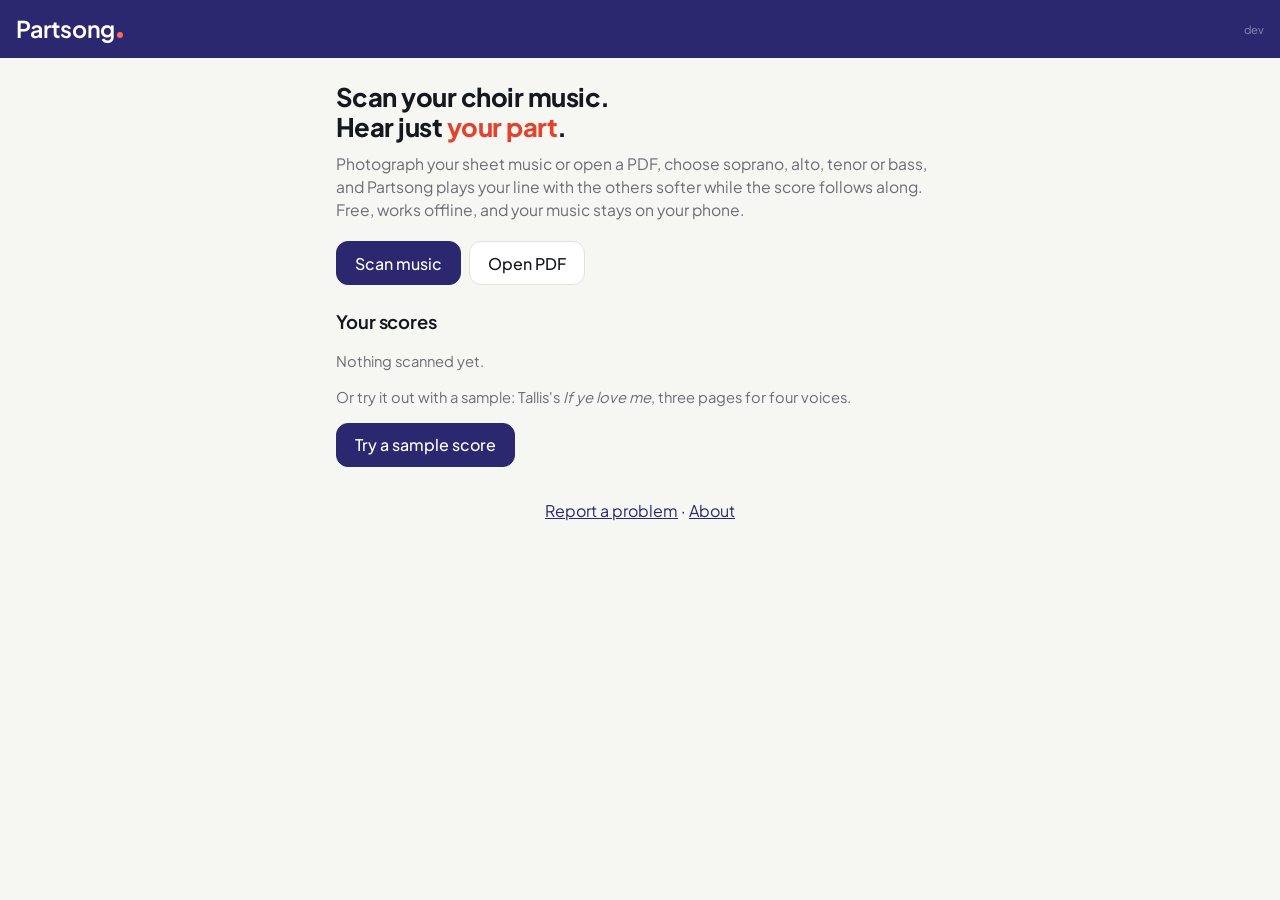
<file: index.html>
<!doctype html>
<html lang="en">
<head>
  <meta charset="utf-8">
  <meta name="viewport" content="width=device-width, initial-scale=1, viewport-fit=cover">
  <title>Partsong – learn your choir part from sheet music</title>
  <meta name="description" content="Photograph or import choral sheet music and hear just your part – soprano, alto, tenor or bass – with the score following along. Free, runs on your phone, works offline.">
  <link rel="canonical" href="https://partsong.app/">
  <meta property="og:type" content="website">
  <meta property="og:url" content="https://partsong.app/">
  <meta property="og:site_name" content="Partsong">
  <meta property="og:title" content="Partsong – learn your choir part from sheet music">
  <meta property="og:description" content="Scan your choir music. Hear just your part. Free, on your phone, works offline.">
  <meta property="og:image" content="https://partsong.app/og-image.png">
  <meta property="og:image:width" content="1200">
  <meta property="og:image:height" content="630">
  <meta property="og:image:alt" content="Partsong: scan your choir music, hear just your part">
  <meta name="twitter:card" content="summary_large_image">
  <script type="application/ld+json">
  {
    "@context": "https://schema.org",
    "@type": "WebApplication",
    "name": "Partsong",
    "url": "https://partsong.app/",
    "description": "Photograph or import choral sheet music and hear just your part, with the score following along. Runs on your phone and works offline.",
    "applicationCategory": "MusicApplication",
    "operatingSystem": "Android, iOS, Windows, macOS, Linux (web browser)",
    "browserRequirements": "Requires a recent Chrome, Edge or Safari",
    "offers": { "@type": "Offer", "price": "0", "priceCurrency": "GBP" },
    "license": "https://www.gnu.org/licenses/agpl-3.0.html",
    "image": "https://partsong.app/og-image.png"
  }
  </script>
  <meta name="theme-color" content="#2b2870">
  <link rel="manifest" href="manifest.webmanifest">
  <link rel="icon" href="favicon.ico" sizes="48x48">
  <link rel="icon" href="icon.svg" type="image/svg+xml">
  <link rel="apple-touch-icon" href="icon-192.png">
  <link rel="stylesheet" href="styles.css">
  <!-- Anonymous, cookie-free usage counts (https://www.goatcounter.com); skips localhost. -->
  <script data-goatcounter="https://partsong.goatcounter.com/count" async src="https://gc.zgo.at/count.js"></script>
</head>
<body>
  <header>
    <button id="back" class="icon-btn" hidden aria-label="Back">&larr;</button>
    <h1>Partsong</h1>
    <span id="header-version" class="header-version"></span>
  </header>

  <div id="error-toast" class="error-toast" role="alert" hidden></div>
  <div id="update-banner" class="update-banner" role="status" hidden>
    <span>A new version of Partsong is available.</span>
    <button id="update-now" class="primary">Update</button>
    <button id="update-later" class="card-close" aria-label="Later">&times;</button>
  </div>
  <div id="page-zoom" class="page-zoom" role="dialog" aria-label="Page" hidden>
    <img id="page-zoom-img" alt="">
    <div class="page-zoom-bar">
      <span id="page-zoom-num"></span>
      <button id="page-zoom-rotate">&#8635; Rotate</button>
      <button id="page-zoom-close" class="primary">Done</button>
    </div>
  </div>

  <div id="about" class="report-overlay" role="dialog" aria-labelledby="about-heading" hidden>
    <div class="report-card about-card">
      <h2 id="about-heading">Partsong <small id="about-version"></small></h2>
      <p>Scan choral sheet music on your phone and practise your own part, with the other parts quieter.</p>
      <p>Everything runs on your device: the music is read on the phone, and your scores stay on it unless you share them. No account needed.</p>
      <p>When you share a score, an encrypted copy is uploaded so the link can bring it to the people you send it to. The key is only in the link, so nobody else, Partsong included, can open it. Copies are deleted after a year; for a copy that doesn't expire, use Export PDF in a score's settings.</p>
      <p>To see which features get used, Partsong counts visits and actions (such as reading a score or pressing play) anonymously with <a href="https://www.goatcounter.com" target="_blank" rel="noopener">GoatCounter</a>: no cookies, nothing that identifies you, and never your scores or their names.</p>
      <h3>Licence</h3>
      <p>© 2026 Paul Fremantle. Partsong is free software: you can use, study, share and change it under the terms of the
        <a href="https://www.gnu.org/licenses/agpl-3.0.html" target="_blank" rel="noopener">GNU Affero General Public License v3.0</a>.
        It comes with no warranty.</p>
      <p>Source code: <a href="https://github.com/pzfreo/partsong" target="_blank" rel="noopener">github.com/pzfreo/partsong</a></p>
      <h3>Built with</h3>
      <ul class="credits">
        <li><a href="https://github.com/liebharc/homr" target="_blank" rel="noopener">homr</a> by Christian Liebhardt: reads the music (AGPL-3.0). Its models build on
          <a href="https://github.com/BreezeWhite/oemer" target="_blank" rel="noopener">oemer</a> (MIT) and
          <a href="https://github.com/NetEase/Polyphonic-TrOMR" target="_blank" rel="noopener">Polyphonic-TrOMR</a> (Apache-2.0).</li>
        <li><a href="https://pyodide.org" target="_blank" rel="noopener">Pyodide</a> (MPL-2.0), with
          <a href="https://numpy.org" target="_blank" rel="noopener">NumPy</a> (BSD-3-Clause),
          <a href="https://opencv.org" target="_blank" rel="noopener">OpenCV</a> (Apache-2.0) and
          <a href="https://python-pillow.org" target="_blank" rel="noopener">Pillow</a> (MIT-CMU).</li>
        <li><a href="https://onnxruntime.ai" target="_blank" rel="noopener">ONNX Runtime Web</a> (MIT)</li>
        <li><a href="https://mozilla.github.io/pdf.js/" target="_blank" rel="noopener">pdf.js</a> (Apache-2.0)</li>
        <li><a href="https://opensheetmusicdisplay.org" target="_blank" rel="noopener">OpenSheetMusicDisplay</a> (BSD-3-Clause)</li>
        <li><a href="https://github.com/tokotype/PlusJakartaSans" target="_blank" rel="noopener">Plus Jakarta Sans</a> by Tokotype (SIL Open Font Licence)</li>
      </ul>
      <p>The sample score, Thomas Tallis's <em>If ye love me</em>, edited by K. Jaworski, is from the <a href="https://www.cpdl.org" target="_blank" rel="noopener">Choral Public Domain Library</a> and shared under the <a href="https://www.cpdl.org/wiki/index.php/ChoralWiki:CPDL" target="_blank" rel="noopener">CPDL licence</a>.</p>
      <p>Problems or ideas: <a href="mailto:bugs@partsong.app">bugs@partsong.app</a></p>
      <div class="actions"><button id="about-close" class="primary">Close</button></div>
    </div>
  </div>
  <div id="report" class="report-overlay" role="dialog" aria-labelledby="report-heading" hidden>
    <div class="report-card">
      <div class="card-head">
        <h2 id="report-heading">Report a problem</h2>
        <button id="report-close" class="card-close" aria-label="Close">&times;</button>
      </div>
      <label for="report-text">What happened? What did you expect?</label>
      <textarea id="report-text" rows="4" placeholder="e.g. On page 2 the altos play the sopranos' notes in bar 20"></textarea>
      <ol id="report-steps" class="steps"></ol>
      <button id="report-share" class="primary wide">Share report with score</button>
      <p id="report-status" class="report-status" aria-live="polite"></p>
      <details>
        <summary>Technical details included</summary>
        <pre id="report-diag"></pre>
      </details>
    </div>
  </div>
  <main>
    <section id="home">
      <div class="intro">
        <p class="tagline">Scan your choir music.<br>Hear just <span>your part</span>.</p>
        <p id="intro-more" class="muted">Photograph your sheet music or open a PDF, choose soprano, alto, tenor or bass, and Partsong plays your line with the others softer while the score follows along. Free, works offline, and your music stays on your phone.</p>
      </div>
      <div class="actions">
        <button id="new-scan" class="primary">Scan music</button>
        <label class="button">Open PDF<input id="open-xml" type="file" accept=".pdf,application/pdf,.html,text/html,.musicxml,.xml,application/vnd.recordare.musicxml+xml" multiple hidden></label>
      </div>
      <h2>Your scores</h2>
      <div id="install-card" class="install-card" hidden>
        <p><strong>Install Partsong</strong>: it opens like an app, straight from your home screen, and works offline.</p>
        <div class="actions">
          <button id="install-now" class="primary">Install</button>
          <button id="install-later">Not now</button>
        </div>
      </div>
      <div id="import-offer" class="import-offer" role="alertdialog" aria-labelledby="import-question" hidden>
        <p id="import-question"></p>
        <div class="actions">
          <button id="import-yes" class="primary">Add</button>
          <button id="import-no">Cancel</button>
        </div>
      </div>
      <p id="library-status" class="muted share-status" aria-live="polite"></p>
      <input id="library-search" class="library-search" type="search" placeholder="Search your scores" aria-label="Search your scores" autocomplete="off" hidden>
      <ul id="library" class="library"></ul>
      <p id="library-none" class="muted" hidden>No scores match.</p>
      <div id="library-empty">
        <p class="muted">Nothing scanned yet.</p>
        <p class="muted">Or try it out with a sample: Tallis's <em>If ye love me</em>, three pages for four voices.</p>
        <button class="primary try-sample">Try a sample score</button>
      </div>
      <p class="report-link"><span class="footer-sample"><button class="link try-sample">Try a sample score</button> · </span><button class="link report-open">Report a problem</button> · <button class="link about-open">About</button></p>
    </section>

    <section id="scan" hidden>
      <p class="muted">Add one photo per page, in order, or a PDF. Hold the phone square to the page in good light.</p>
      <div class="actions">
        <label class="button primary">Take photo<input id="camera" type="file" accept="image/*" capture="environment" hidden></label>
        <label class="button">Add images or PDF<input id="gallery" type="file" accept="image/*,application/pdf,.pdf" multiple hidden></label>
      </div>
      <ol id="pages" class="pages"></ol>
      <label class="name-field">Name <input id="scan-name" placeholder="e.g. Messiah: Hallelujah chorus" autocomplete="off"></label>
      <button id="recognise" class="primary wide" disabled>Read music</button>
      <div id="status" class="status" aria-live="polite"></div>
      <button id="discard-scan" class="link discard">Discard this scan</button>
    </section>

    <section id="practice" hidden>
      <div class="title-row">
        <label class="title-wrap"><input id="title" class="title-input" aria-label="Score title (tap to rename)"><span id="title-icon" aria-hidden="true">&#9998;</span></label>
        <button id="share" class="share-btn" aria-label="Share this score" title="Share this score">
          <svg viewBox="0 0 24 24" aria-hidden="true"><path d="M18 16.1c-.8 0-1.4.3-2 .8l-7.1-4.2c.1-.2.1-.5.1-.7s0-.5-.1-.7L16 7.2c.5.5 1.2.8 2 .8 1.7 0 3-1.3 3-3s-1.3-3-3-3-3 1.3-3 3c0 .2 0 .5.1.7L8 8.8C7.5 8.3 6.8 8 6 8c-1.7 0-3 1.3-3 3s1.3 3 3 3c.8 0 1.5-.3 2-.8l7.1 4.2c-.1.2-.1.4-.1.6 0 1.6 1.3 2.9 2.9 2.9s2.9-1.3 2.9-2.9-1.3-2.9-2.9-2.9z"/></svg>
        </button>
      </div>
      <p id="share-status" class="muted share-status" aria-live="polite"></p>

      <div id="follow" class="follow" hidden>
        <p id="tap-hint" class="muted">Tap a bar to start from there.</p>
        <div id="photo-list" class="photo-list"></div>
      </div>

      <div id="read-view" class="read-view" hidden>
        <p class="muted">The music as the app read it. Wrong notes here are recognition errors.</p>
        <div id="osmd"></div>
      </div>

      <div id="panel-backdrop" class="panel-backdrop" hidden></div>
      <div id="panel" class="panel" hidden>
        <div id="panel-head" class="panel-head">
          <span class="grab" aria-hidden="true"></span>
          <button id="panel-close" class="panel-close">Done</button>
        </div>
        <h2>Share <button class="q" aria-controls="share-help" aria-expanded="false" aria-label="About sharing">?</button></h2>
        <p id="share-help" class="hint" hidden>Audio: what Play plays, as set below (turn Other parts to 0 for your part alone). Part with score: a link that brings the score, with your part and settings, into Partsong. Links last a year. Export PDF: the pages as a PDF with the score inside, to keep, print or send; it doesn't expire, and Open PDF brings it back into Partsong.</p>
        <div class="row2" aria-live="polite">
          <button id="share-audio">Share audio</button>
          <button id="share-score">Share part with score</button>
        </div>
        <div class="row2">
          <button id="export-pdf">Export PDF</button>
        </div>

        <h2>Your part <button class="q" aria-controls="part-help" aria-expanded="false" aria-label="About choosing your part">?</button></h2>
        <p id="part-help" class="hint" hidden>Marking works for any score: tap the staff you sing in each system. Picking from the list is quicker if your part stays on the same staff throughout.</p>
        <div id="auto-part">
          <button id="start-markup">Mark your part on the music</button>
          <p class="hint">Or pick it:</p>
          <ul id="lines" class="lines"></ul>
        </div>
        <div id="marked-part" class="marked-part" hidden>
          <p>Using your marks: <strong id="marked-count"></strong></p>
          <div class="actions">
            <button id="edit-markup">Edit marks</button>
            <button id="clear-marks" class="danger-text">Clear marks</button>
          </div>
        </div>
        <p id="fix-link" class="hint">Parts out of step, or staves grouped wrongly on a page? <button id="start-fix" class="link">Fix systems</button></p>

        <div class="controls">
          <label><span>Other parts <output id="others-val"></output></span>
            <input id="others" type="range" min="0" max="100" value="25">
          </label>
          <label class="octave-row"><span>Your part's pitch</span>
            <select id="octave">
              <option value="0">As written</option>
              <option value="-1">An octave lower (tenor clef)</option>
              <option value="1">An octave higher</option>
            </select>
          </label>
          <label class="octave-row"><span>Sound</span>
            <select id="instrument">
              <option value="piano">Piano</option>
              <option value="organ">Organ</option>
              <option value="voice">Voice</option>
            </select>
          </label>
          <label><span>Tempo <output id="tempo-val"></output> &#9833;/min</span>
            <input id="tempo" type="range" min="30" max="180" value="80">
          </label>
          <div class="bars">
            <label>From bar <input id="from-bar" type="number" min="1" value="1" inputmode="numeric"></label>
            <label>to <input id="to-bar" type="number" min="1" inputmode="numeric"></label>
            <label class="check"><input id="loop" type="checkbox"> Loop</label>
          </div>
          <div id="repeats" class="repeats" hidden>
            <label class="check"><input id="play-repeats" type="checkbox"> Play repeats</label>
            <ul id="repeat-list"></ul>
          </div>
        </div>

        <div class="bottom">
          <div class="lock-box">
            <label class="check"><input type="checkbox" id="lock"> <strong>Lock</strong></label>
            <button class="q" aria-controls="lock-help" aria-expanded="false" aria-label="About locking">?</button>
          </div>
          <button id="read-again">Read again</button>
          <button id="delete" class="danger">Delete</button>
        </div>
        <p id="lock-help" class="hint" hidden>Locked: your part, the title, Read again and Delete can't be changed by accident.</p>
        <p class="report-link"><button class="link report-open">Report a problem</button> · <button class="link about-open">About</button></p>
      </div>

      <div id="fix-bar" class="markup-bar" hidden>
        <p>Tap the top staff of a system, then its bottom staff. Tap a band to remove it. Faint outlines show how it was read.</p>
        <button id="fix-cancel">Cancel</button>
        <button id="fix-done" class="primary">Read again</button>
      </div>

      <div id="markup-bar" class="markup-bar" hidden>
        <p>Tap the staff you sing in each system. On a shared staff, tap again for the lower voice, and again to unmark.</p>
        <button id="markup-done" class="primary">Done</button>
      </div>

      <div class="transport">
        <button id="rewind" class="icon-round" aria-label="Back to start bar">
          <svg viewBox="0 0 24 24" aria-hidden="true"><path d="M6 5h2v14H6zM19 5v14L9 12z"/></svg>
        </button>
        <button id="play" class="icon-round primary" aria-label="Play">
          <svg class="i-play" viewBox="0 0 24 24" aria-hidden="true"><path d="M8 5v14l11-7z"/></svg>
          <svg class="i-pause" viewBox="0 0 24 24" aria-hidden="true"><path d="M7 5h4v14H7zM13 5h4v14h-4z"/></svg>
        </button>
        <div id="position" class="position">Bar 1</div>
        <button id="view-toggle" class="icon-round view-toggle">
          <svg class="i-read" viewBox="0 0 24 24" aria-hidden="true"><path d="M9 17.5a2.5 2.5 0 1 1-1.5-2.3V5.5l11-2v11.5a2.5 2.5 0 1 1-1.5-2.3V7.3l-8 1.5z"/></svg>
          <svg class="i-pages" viewBox="0 0 24 24" aria-hidden="true"><path d="M6 2.5h8.5L19 7v14.5H6z M8.5 11h8M8.5 14h8M8.5 17h8" stroke="currentColor" stroke-width="1.6" fill="none" stroke-linejoin="round"/></svg>
          <span id="view-toggle-label">As read</span>
        </button>
        <button id="settings" class="icon-round" aria-label="Settings" aria-expanded="false" aria-controls="panel">
          <svg viewBox="0 0 24 24" aria-hidden="true"><path d="M4 7h10M18 7h2M4 17h4M12 17h8" stroke="currentColor" stroke-width="2" stroke-linecap="round" fill="none"/><circle cx="16" cy="7" r="2.2" stroke="currentColor" stroke-width="2" fill="none"/><circle cx="10" cy="17" r="2.2" stroke="currentColor" stroke-width="2" fill="none"/></svg>
        </button>
      </div>
    </section>
  </main>

  <script type="module" src="app.js"></script>
</body>
</html>
</file>
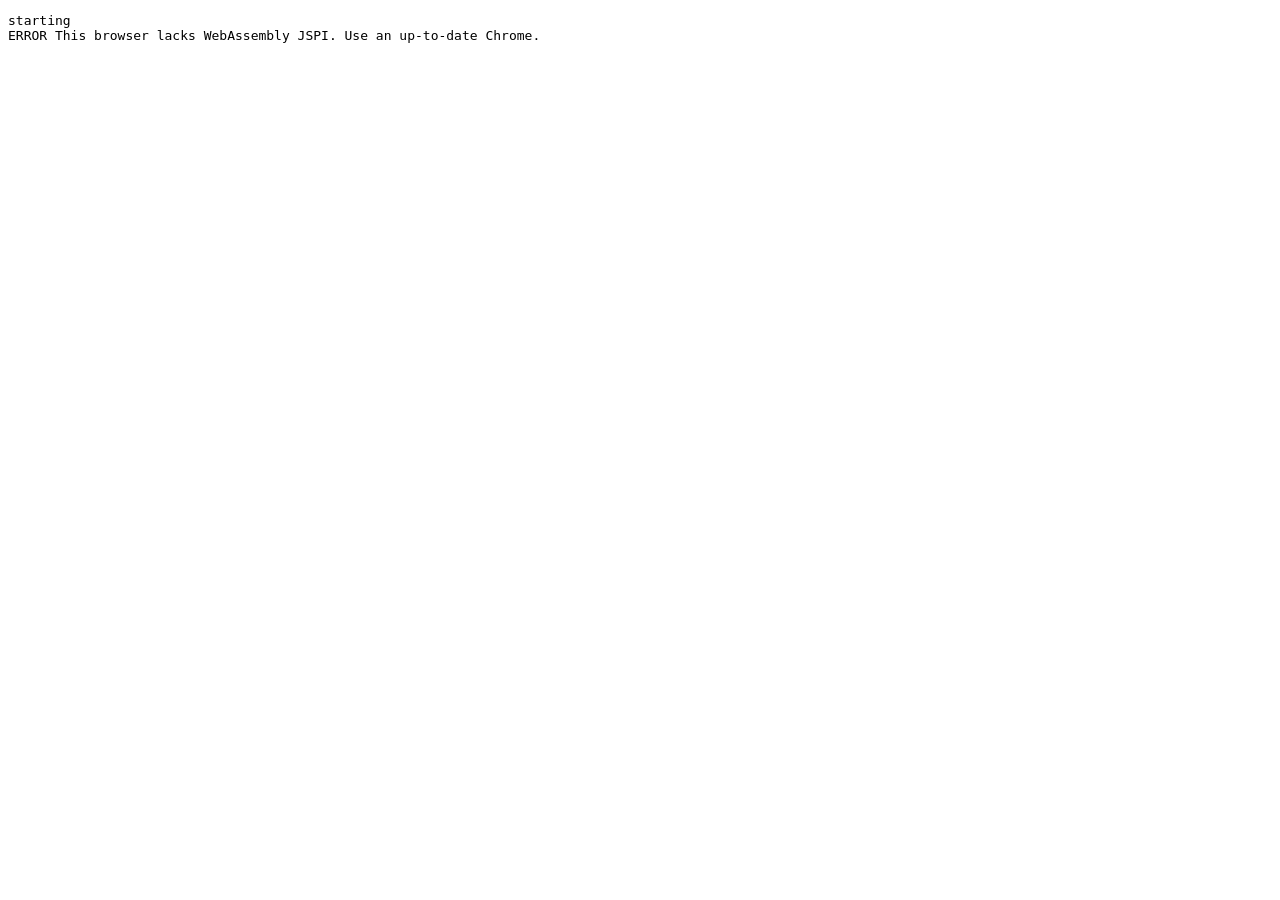
<file: tests/omr-test.html>
<!doctype html><meta charset="utf-8"><title>OMR test</title>
<pre id="log"></pre>
<script>
const log = (s) => { console.log(s); document.getElementById("log").textContent += s + "\n"; };
const w = new Worker("../omr-worker.js", { type: "module" });
const page = "../testdata/" + (new URLSearchParams(location.search).get("page") || "huron_1.png");
window.result = null;
w.onmessage = async ({ data }) => {
  if (data.type === "progress" && data.stage === "download") return;
  log(data.type === "error" ? "ERROR " + data.msg : JSON.stringify(data).slice(0, 300));
  if (data.type === "ready") {
    const img = await (await fetch(page)).arrayBuffer();
    w.postMessage({ type: "recognise", id: 1, image: img }, [img]);
  }
  if (data.type === "result") window.result = data;
};
w.onerror = (e) => log("WORKER ERROR " + e.message + " " + e.filename + ":" + e.lineno);
log("starting");
w.postMessage({ type: "init" });
</script>
</file>
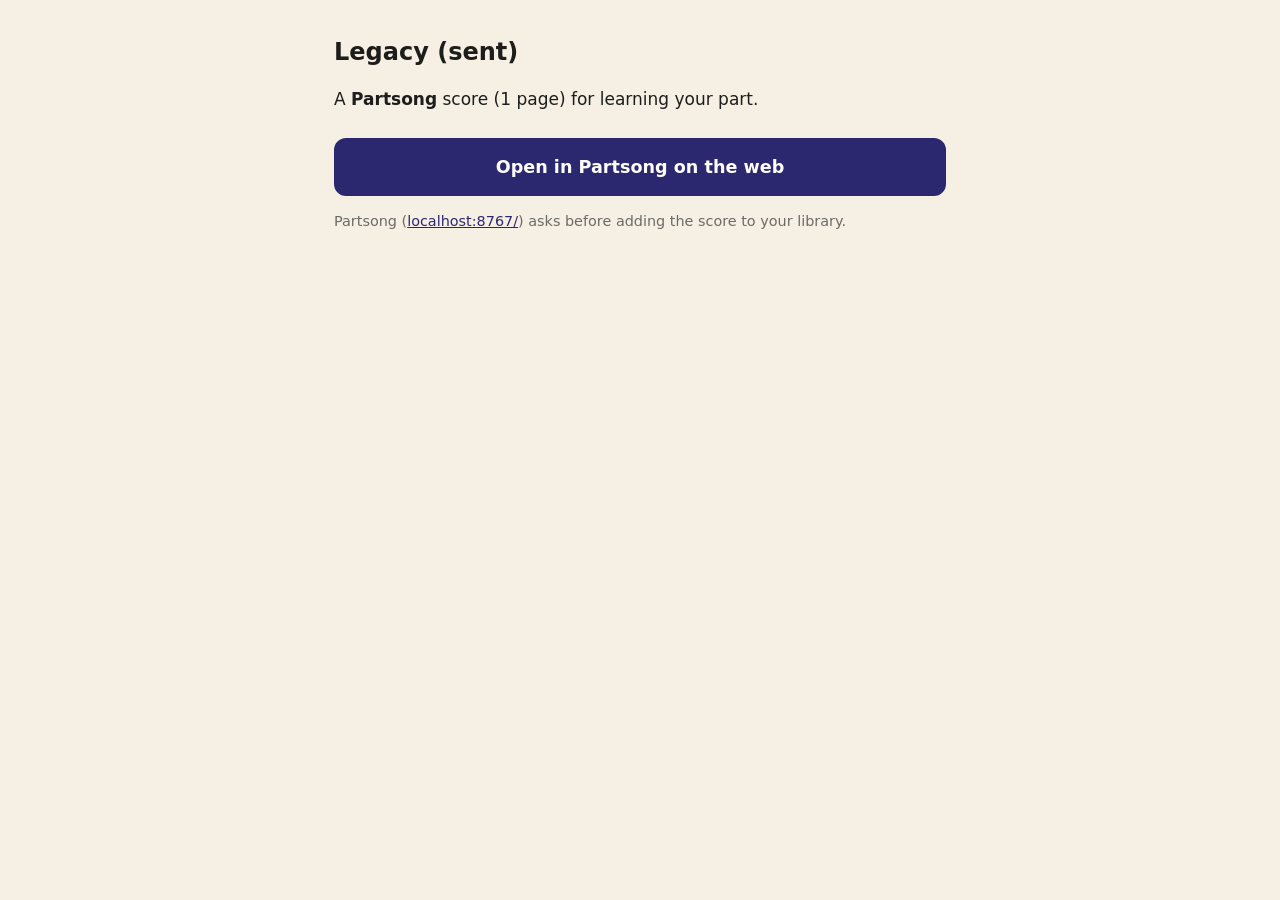
<file: tests/fixtures/legacy.partsong.html>
<!doctype html>
<html lang="en"><head><meta charset="utf-8"><meta name="viewport" content="width=device-width, initial-scale=1">
<title>Legacy (sent) – Partsong score</title>
<style>
body{font:17px/1.5 system-ui,sans-serif;max-width:36em;margin:2em auto;padding:0 16px;color:#1d1d1b;background:#f6f0e4}
h1{font-size:1.5rem;margin:0 0 .25em}
.buttons{margin-top:1.5em}
.btn{display:block;box-sizing:border-box;width:100%;margin:0 0 .75em;padding:14px;border:2px solid #2b2870;border-radius:12px;background:#fff;color:#2b2870;text-align:center;font:inherit;font-weight:600;font-size:1.1rem;text-decoration:none}
.btn.primary{background:#2b2870;color:#fff}
.small{font-size:.9rem;color:#6b6a66}
a{color:#2b2870}
</style>
</head><body>
<h1>Legacy (sent)</h1>
<p>A <strong>Partsong</strong> score (1 page) for learning your part.</p>
<div class="buttons">
<div id="send-box" hidden>
<button id="send" class="btn primary">Open in the Partsong app</button>
<button id="send-test" class="btn">Test: send a picture to the app</button>
<p class="small">If you've installed Partsong on this phone: choose <em>Partsong</em> from the list that appears. Otherwise:</p>
</div>
<a id="open" class="btn primary" href="http://localhost:8767/#import=[base64]">Open in Partsong on the web</a>
</div>
<p class="small">Partsong (<a href="http://localhost:8767/">localhost:8767/</a>) asks before adding the score to your library.</p>
<script type="application/json" id="partscanner-score">{"format":"partscanner-score","version":1,"id":"legacy-1","title":"Legacy (sent)","created":3,"pages":["<?xml version='1.0' encoding='utf-8'?>\n<score-partwise version=\"4.0\"><work><work-title /><\/work><identification><encoding><software>homr<\/software><\/encoding><\/identification><defaults /><part-list><score-part id=\"P1\"><part-name>Voice<\/part-name><score-instrument id=\"P1-I1\"><instrument-name>Voice<\/instrument-name><instrument-sound>voice<\/instrument-sound><\/score-instrument><midi-instrument id=\"P1-I1\"><midi-channel>1<\/midi-channel><midi-program>54<\/midi-program><volume>100<\/volume><pan>0<\/pan><\/midi-instrument><\/score-part><score-part id=\"P2\"><part-name>Piano<\/part-name><score-instrument id=\"P2-I1\"><instrument-name>Piano<\/instrument-name><instrument-sound>keyboard.piano<\/instrument-sound><\/score-instrument><midi-instrument id=\"P2-I1\"><midi-channel>2<\/midi-channel><midi-program>1<\/midi-program><volume>100<\/volume><pan>0<\/pan><\/midi-instrument><\/score-part><\/part-list><part id=\"P1\"><measure number=\"1\"><attributes><divisions>4<\/divisions><time><beats>2<\/beats><beat-type>4<\/beat-type><\/time><\/attributes><attributes><clef number=\"1\"><sign>G<\/sign><line>2<\/line><\/clef><key><fifths>0<\/fifths><\/key><\/attributes><note><rest /><duration>8<\/duration><type>half<\/type><voice>1<\/voice><staff>1<\/staff><notations /><!-- imgpos: 509, 439 --><\/note><\/measure><measure number=\"2\"><note><rest /><duration>8<\/duration><type>half<\/type><voice>1<\/voice><staff>1<\/staff><notations /><!-- imgpos: 721, 423 --><\/note><\/measure><measure number=\"3\"><note><rest /><duration>8<\/duration><type>half<\/type><voice>1<\/voice><staff>1<\/staff><notations /><!-- imgpos: 957, 406 --><\/note><\/measure><measure number=\"4\"><note><rest /><duration>4<\/duration><type>quarter<\/type><voice>1<\/voice><staff>1<\/staff><notations /><!-- imgpos: 1187, 416 --><\/note><note><rest /><duration>2<\/duration><type>eighth<\/type><voice>1<\/voice><staff>1<\/staff><notations /><!-- imgpos: 1299, 424 --><\/note><note><pitch><step>E<\/step><octave>4<\/octave><\/pitch><duration>2<\/duration><type>eighth<\/type><voice>1<\/voice><staff>1<\/staff><notations /><!-- imgpos: 1383, 443 --><\/note><\/measure><measure number=\"5\"><note><pitch><step>A<\/step><octave>4<\/octave><\/pitch><duration>2<\/duration><type>eighth<\/type><voice>1<\/voice><staff>1<\/staff><notations /><!-- imgpos: 1509, 428 --><\/note><note><pitch><step>B<\/step><octave>4<\/octave><\/pitch><duration>2<\/duration><type>eighth<\/type><voice>1<\/voice><staff>1<\/staff><notations /><!-- imgpos: 1633, 415 --><\/note><note><pitch><step>C<\/step><octave>5<\/octave><\/pitch><duration>2<\/duration><type>eighth<\/type><voice>1<\/voice><staff>1<\/staff><notations /><!-- imgpos: 1730, 402 --><\/note><note><pitch><step>D<\/step><octave>5<\/octave><\/pitch><duration>2<\/duration><type>eighth<\/type><voice>1<\/voice><staff>1<\/staff><notations /><!-- imgpos: 1808, 404 --><\/note><\/measure><measure number=\"6\"><note><pitch><step>C<\/step><octave>5<\/octave><\/pitch><duration>2<\/duration><type>eighth<\/type><voice>1<\/voice><staff>1<\/staff><notations /><!-- imgpos: 1933, 419 --><\/note><note><pitch><step>B<\/step><octave>4<\/octave><\/pitch><duration>2<\/duration><type>eighth<\/type><voice>1<\/voice><staff>1<\/staff><notations /><!-- imgpos: 2029, 424 --><\/note><note><pitch><step>A<\/step><octave>4<\/octave><\/pitch><duration>2<\/duration><type>eighth<\/type><voice>1<\/voice><staff>1<\/staff><notations /><!-- imgpos: 2149, 424 --><\/note><note><pitch><step>G<\/step><octave>4<\/octave><\/pitch><duration>2<\/duration><type>eighth<\/type><voice>1<\/voice><staff>1<\/staff><notations /><!-- imgpos: 2235, 441 --><\/note><\/measure><measure number=\"7\"><note><pitch><step>A<\/step><octave>4<\/octave><\/pitch><duration>2<\/duration><type>eighth<\/type><voice>1<\/voice><staff>1<\/staff><notations /><!-- imgpos: 2353, 435 --><\/note><note><pitch><step>A<\/step><octave>4<\/octave><\/pitch><duration>2<\/duration><type>eighth<\/type><voice>1<\/voice><staff>1<\/staff><notations /><!-- imgpos: 2457, 432 --><\/note><note><pitch><step>B<\/step><octave>4<\/octave><\/pitch><duration>2<\/duration><type>eighth<\/type><voice>1<\/voice><staff>1<\/staff><notations /><!-- imgpos: 2562, 422 --><\/note><note><pitch><step>G<\/step><octave>4<\/octave><\/pitch><duration>2<\/duration><type>eighth<\/type><voice>1<\/voice><staff>1<\/staff><notations /><!-- imgpos: 2658, 441 --><\/note><\/measure><measure number=\"8\"><print new-system=\"yes\" /><note><pitch><step>A<\/step><octave>4<\/octave><\/pitch><duration>4<\/duration><type>quarter<\/type><voice>1<\/voice><staff>1<\/staff><notations /><!-- imgpos: 434, 1728 --><\/note><note><rest /><duration>2<\/duration><type>eighth<\/type><voice>1<\/voice><staff>1<\/staff><notations /><!-- imgpos: 582, 1733 --><\/note><note><pitch><step>E<\/step><octave>4<\/octave><\/pitch><duration>2<\/duration><type>eighth<\/type><voice>1<\/voice><staff>1<\/staff><notations /><!-- imgpos: 682, 1758 --><\/note><\/measure><measure number=\"9\"><note><pitch><step>A<\/step><octave>4<\/octave><\/pitch><duration>2<\/duration><type>eighth<\/type><voice>1<\/voice><staff>1<\/staff><notations /><!-- imgpos: 805, 1736 --><\/note><note><pitch><step>B<\/step><octave>4<\/octave><\/pitch><duration>2<\/duration><type>eighth<\/type><voice>1<\/voice><staff>1<\/staff><notations /><!-- imgpos: 933, 1730 --><\/note><note><pitch><step>C<\/step><octave>5<\/octave><\/pitch><duration>2<\/duration><type>eighth<\/type><voice>1<\/voice><staff>1<\/staff><notations /><!-- imgpos: 1048, 1718 --><\/note><note><pitch><step>D<\/step><octave>5<\/octave><\/pitch><duration>2<\/duration><type>eighth<\/type><voice>1<\/voice><staff>1<\/staff><notations /><!-- imgpos: 1139, 1718 --><\/note><\/measure><measure number=\"10\"><note><pitch><step>C<\/step><octave>5<\/octave><\/pitch><duration>2<\/duration><type>eighth<\/type><voice>1<\/voice><staff>1<\/staff><notations /><!-- imgpos: 1281, 1724 --><\/note><note><pitch><step>B<\/step><octave>4<\/octave><\/pitch><duration>2<\/duration><type>eighth<\/type><voice>1<\/voice><staff>1<\/staff><notations /><!-- imgpos: 1384, 1736 --><\/note><note><pitch><step>A<\/step><octave>4<\/octave><\/pitch><duration>2<\/duration><type>eighth<\/type><voice>1<\/voice><staff>1<\/staff><notations /><!-- imgpos: 1508, 1728 --><\/note><note><pitch><step>G<\/step><octave>4<\/octave><\/pitch><duration>2<\/duration><type>eighth<\/type><voice>1<\/voice><staff>1<\/staff><notations /><!-- imgpos: 1607, 1741 --><\/note><\/measure><measure number=\"11\"><note><pitch><step>A<\/step><octave>4<\/octave><\/pitch><duration>2<\/duration><type>eighth<\/type><voice>1<\/voice><staff>1<\/staff><notations /><!-- imgpos: 1761, 1730 --><\/note><note><pitch><step>A<\/step><octave>4<\/octave><\/pitch><duration>2<\/duration><type>eighth<\/type><voice>1<\/voice><staff>1<\/staff><notations /><!-- imgpos: 1928, 1728 --><\/note><note><pitch><step>B<\/step><octave>4<\/octave><\/pitch><duration>2<\/duration><type>eighth<\/type><voice>1<\/voice><staff>1<\/staff><notations /><!-- imgpos: 2048, 1724 --><\/note><note><pitch><step>G<\/step><octave>4<\/octave><\/pitch><duration>2<\/duration><type>eighth<\/type><voice>1<\/voice><staff>1<\/staff><notations /><!-- imgpos: 2196, 1744 --><\/note><\/measure><measure number=\"12\"><note><pitch><step>A<\/step><octave>4<\/octave><\/pitch><duration>4<\/duration><type>quarter<\/type><voice>1<\/voice><staff>1<\/staff><notations /><!-- imgpos: 2396, 1727 --><\/note><note><rest /><duration>2<\/duration><type>eighth<\/type><voice>1<\/voice><staff>1<\/staff><notations /><!-- imgpos: 2569, 1730 --><\/note><note><pitch><step>A<\/step><octave>4<\/octave><\/pitch><duration>2<\/duration><type>eighth<\/type><voice>1<\/voice><staff>1<\/staff><notations /><!-- imgpos: 2661, 1734 --><\/note><\/measure><measure number=\"13\"><print new-system=\"yes\" /><note><pitch><step>E<\/step><octave>5<\/octave><\/pitch><duration>2<\/duration><type>eighth<\/type><voice>1<\/voice><staff>1<\/staff><notations /><!-- imgpos: 413, 2958 --><\/note><note><pitch><step>E<\/step><octave>5<\/octave><\/pitch><duration>2<\/duration><type>eighth<\/type><voice>1<\/voice><staff>1<\/staff><notations /><!-- imgpos: 532, 2954 --><\/note><note><pitch><step>B<\/step><octave>4<\/octave><\/pitch><duration>2<\/duration><type>eighth<\/type><voice>1<\/voice><staff>1<\/staff><notations /><!-- imgpos: 677, 2990 --><\/note><note><pitch><step>C<\/step><octave>5<\/octave><\/pitch><duration>2<\/duration><type>eighth<\/type><voice>1<\/voice><staff>1<\/staff><notations /><!-- imgpos: 839, 2985 --><\/note><\/measure><measure number=\"14\"><note><pitch><step>D<\/step><octave>5<\/octave><\/pitch><duration>3<\/duration><type>eighth<\/type><dot /><voice>1<\/voice><staff>1<\/staff><notations /><!-- imgpos: 1054, 2975 --><\/note><note><pitch><step>C<\/step><octave>5<\/octave><\/pitch><duration>1<\/duration><type>16th<\/type><voice>1<\/voice><staff>1<\/staff><notations /><!-- imgpos: 1233, 2988 --><\/note><note><pitch><step>B<\/step><octave>4<\/octave><\/pitch><duration>2<\/duration><type>eighth<\/type><voice>1<\/voice><staff>1<\/staff><notations /><!-- imgpos: 1369, 2998 --><\/note><note><pitch><step>B<\/step><octave>4<\/octave><\/pitch><duration>2<\/duration><type>eighth<\/type><voice>1<\/voice><staff>1<\/staff><notations /><!-- imgpos: 1498, 2996 --><\/note><\/measure><measure number=\"15\"><note><pitch><step>C<\/step><octave>5<\/octave><\/pitch><duration>2<\/duration><type>eighth<\/type><voice>1<\/voice><staff>1<\/staff><notations /><!-- imgpos: 1654, 2978 --><\/note><note><pitch><step>B<\/step><octave>4<\/octave><\/pitch><duration>2<\/duration><type>eighth<\/type><voice>1<\/voice><staff>1<\/staff><notations /><!-- imgpos: 1790, 2984 --><\/note><note><pitch><step>A<\/step><octave>4<\/octave><\/pitch><duration>2<\/duration><type>eighth<\/type><voice>1<\/voice><staff>1<\/staff><notations /><!-- imgpos: 1938, 2992 --><\/note><note><pitch><step>A<\/step><octave>4<\/octave><\/pitch><duration>2<\/duration><type>eighth<\/type><voice>1<\/voice><staff>1<\/staff><notations /><!-- imgpos: 2088, 2995 --><\/note><\/measure><measure number=\"16\"><note><pitch><step>B<\/step><octave>4<\/octave><\/pitch><duration>2<\/duration><type>eighth<\/type><voice>1<\/voice><staff>1<\/staff><notations /><!-- imgpos: 2252, 2991 --><\/note><note><pitch><step>A<\/step><octave>4<\/octave><\/pitch><duration>2<\/duration><type>eighth<\/type><voice>1<\/voice><staff>1<\/staff><notations /><!-- imgpos: 2407, 2998 --><\/note><note><pitch><step>A<\/step><octave>4<\/octave><\/pitch><duration>2<\/duration><type>eighth<\/type><voice>1<\/voice><staff>1<\/staff><notations><slur type=\"start\" number=\"1\" /><\/notations><!-- imgpos: 2546, 3000 --><\/note><note><pitch><step>G<\/step><octave>4<\/octave><\/pitch><duration>2<\/duration><type>eighth<\/type><voice>1<\/voice><staff>1<\/staff><notations><slur type=\"stop\" number=\"1\" /><\/notations><!-- imgpos: 2641, 3009 --><\/note><\/measure><\/part><part id=\"P2\"><measure number=\"1\"><attributes><divisions>4<\/divisions><staves>2<\/staves><part-symbol>brace<\/part-symbol><time><beats>2<\/beats><beat-type>4<\/beat-type><\/time><\/attributes><attributes><clef number=\"1\"><sign>G<\/sign><line>2<\/line><\/clef><clef number=\"2\"><sign>F<\/sign><line>4<\/line><\/clef><key><fifths>0<\/fifths><\/key><\/attributes><note><pitch><step>E<\/step><octave>3<\/octave><\/pitch><duration>4<\/duration><type>quarter<\/type><voice>5<\/voice><staff>2<\/staff><notations /><!-- imgpos: 438, 1248 --><\/note><backup><duration>4<\/duration><\/backup><note><pitch><step>C<\/step><octave>4<\/octave><\/pitch><duration>4<\/duration><type>quarter<\/type><voice>1<\/voice><staff>1<\/staff><notations /><!-- imgpos: 438, 957 --><\/note><backup><duration>4<\/duration><\/backup><note><pitch><step>A<\/step><octave>4<\/octave><\/pitch><duration>4<\/duration><type>quarter<\/type><voice>2<\/voice><staff>1<\/staff><notations /><!-- imgpos: 437, 786 --><\/note><backup><duration>4<\/duration><\/backup><note><pitch><step>A<\/step><octave>2<\/octave><\/pitch><duration>4<\/duration><type>quarter<\/type><voice>6<\/voice><staff>2<\/staff><notations /><!-- imgpos: 438, 1385 --><\/note><note><pitch><step>G<\/step><octave>4<\/octave><\/pitch><duration>4<\/duration><type>quarter<\/type><voice>1<\/voice><staff>1<\/staff><notations /><!-- imgpos: 571, 825 --><\/note><backup><duration>4<\/duration><\/backup><note><pitch><step>F<\/step><octave>3<\/octave><\/pitch><duration>4<\/duration><type>quarter<\/type><voice>5<\/voice><staff>2<\/staff><notations /><!-- imgpos: 536, 1303 --><\/note><note><chord /><pitch><step>A<\/step><octave>3<\/octave><\/pitch><duration>4<\/duration><type>quarter<\/type><voice>5<\/voice><staff>2<\/staff><notations /><!-- imgpos: 511, 1189 --><\/note><backup><duration>4<\/duration><\/backup><note><pitch><step>B<\/step><octave>3<\/octave><\/pitch><duration>4<\/duration><type>quarter<\/type><voice>2<\/voice><staff>1<\/staff><notations /><!-- imgpos: 513, 978 --><\/note><\/measure><measure number=\"2\"><note><pitch><step>E<\/step><octave>3<\/octave><\/pitch><duration>4<\/duration><type>quarter<\/type><voice>5<\/voice><staff>2<\/staff><notations /><!-- imgpos: 709, 1240 --><\/note><backup><duration>4<\/duration><\/backup><note><pitch><step>C<\/step><octave>4<\/octave><\/pitch><duration>4<\/duration><type>quarter<\/type><voice>1<\/voice><staff>1<\/staff><notations /><!-- imgpos: 703, 968 --><\/note><backup><duration>4<\/duration><\/backup><note><pitch><step>A<\/step><octave>4<\/octave><\/pitch><duration>4<\/duration><type>quarter<\/type><voice>2<\/voice><staff>1<\/staff><notations /><!-- imgpos: 696, 806 --><\/note><backup><duration>4<\/duration><\/backup><note><pitch><step>A<\/step><octave>2<\/octave><\/pitch><duration>4<\/duration><type>quarter<\/type><voice>6<\/voice><staff>2<\/staff><notations /><!-- imgpos: 711, 1385 --><\/note><note><pitch><step>E<\/step><octave>4<\/octave><\/pitch><duration>4<\/duration><type>quarter<\/type><voice>1<\/voice><staff>1<\/staff><notations /><!-- imgpos: 784, 837 --><\/note><backup><duration>4<\/duration><\/backup><note><pitch><step>D<\/step><octave>4<\/octave><\/pitch><duration>4<\/duration><type>quarter<\/type><voice>2<\/voice><staff>1<\/staff><notations /><!-- imgpos: 794, 975 --><\/note><backup><duration>4<\/duration><\/backup><note><pitch><step>B<\/step><octave>3<\/octave><\/pitch><duration>4<\/duration><type>quarter<\/type><voice>5<\/voice><staff>2<\/staff><notations /><!-- imgpos: 787, 1181 --><\/note><backup><duration>4<\/duration><\/backup><note><pitch><step>A<\/step><octave>3<\/octave><\/pitch><duration>4<\/duration><type>quarter<\/type><voice>6<\/voice><staff>2<\/staff><notations /><!-- imgpos: 835, 1268 --><\/note><\/measure><measure number=\"3\"><note><pitch><step>E<\/step><octave>3<\/octave><\/pitch><duration>4<\/duration><type>quarter<\/type><voice>5<\/voice><staff>2<\/staff><notations /><!-- imgpos: 923, 1275 --><\/note><backup><duration>4<\/duration><\/backup><note><pitch><step>C<\/step><octave>4<\/octave><\/pitch><duration>4<\/duration><type>quarter<\/type><voice>1<\/voice><staff>1<\/staff><notations /><!-- imgpos: 927, 943 --><\/note><backup><duration>4<\/duration><\/backup><note><pitch><step>A<\/step><octave>4<\/octave><\/pitch><duration>4<\/duration><type>quarter<\/type><voice>2<\/voice><staff>1<\/staff><notations /><!-- imgpos: 919, 828 --><\/note><backup><duration>4<\/duration><\/backup><note><pitch><step>A<\/step><octave>2<\/octave><\/pitch><duration>4<\/duration><type>quarter<\/type><voice>6<\/voice><staff>2<\/staff><notations /><!-- imgpos: 970, 1383 --><\/note><note><pitch><step>G<\/step><octave>4<\/octave><\/pitch><duration>4<\/duration><type>quarter<\/type><voice>1<\/voice><staff>1<\/staff><notations /><!-- imgpos: 1048, 836 --><\/note><backup><duration>4<\/duration><\/backup><note><pitch><step>F<\/step><octave>3<\/octave><\/pitch><duration>4<\/duration><type>quarter<\/type><voice>5<\/voice><staff>2<\/staff><notations /><!-- imgpos: 1049, 1380 --><\/note><note><chord /><pitch><step>A<\/step><octave>3<\/octave><\/pitch><duration>4<\/duration><type>quarter<\/type><voice>5<\/voice><staff>2<\/staff><notations /><!-- imgpos: 1048, 1195 --><\/note><backup><duration>4<\/duration><\/backup><note><pitch><step>B<\/step><octave>3<\/octave><\/pitch><duration>4<\/duration><type>quarter<\/type><voice>2<\/voice><staff>1<\/staff><notations /><!-- imgpos: 1048, 936 --><\/note><\/measure><measure number=\"4\"><note><pitch><step>E<\/step><octave>4<\/octave><\/pitch><duration>2<\/duration><type>eighth<\/type><voice>1<\/voice><staff>1<\/staff><notations><slur type=\"start\" number=\"1\" /><\/notations><!-- imgpos: 1185, 834 --><\/note><backup><duration>2<\/duration><\/backup><note><pitch><step>E<\/step><octave>3<\/octave><\/pitch><duration>4<\/duration><type>quarter<\/type><voice>5<\/voice><staff>2<\/staff><notations><slur type=\"start\" number=\"2\" /><\/notations><!-- imgpos: 1184, 1252 --><\/note><backup><duration>4<\/duration><\/backup><note><pitch><step>C<\/step><octave>4<\/octave><\/pitch><duration>4<\/duration><type>quarter<\/type><voice>2<\/voice><staff>1<\/staff><notations /><!-- imgpos: 1185, 972 --><\/note><backup><duration>4<\/duration><\/backup><note><pitch><step>A<\/step><octave>2<\/octave><\/pitch><duration>4<\/duration><type>quarter<\/type><voice>6<\/voice><staff>2<\/staff><notations /><!-- imgpos: 1184, 1382 --><\/note><backup><duration>2<\/duration><\/backup><note><pitch><step>F<\/step><octave>4<\/octave><\/pitch><duration>2<\/duration><type>eighth<\/type><voice>1<\/voice><staff>1<\/staff><notations /><!-- imgpos: 1253, 806 --><\/note><note><pitch><step>G<\/step><octave>4<\/octave><\/pitch><duration>4<\/duration><type>quarter<\/type><voice>1<\/voice><staff>1<\/staff><notations><slur type=\"stop\" number=\"1\" /><\/notations><!-- imgpos: 1321, 833 --><\/note><backup><duration>4<\/duration><\/backup><note><pitch><step>E<\/step><octave>3<\/octave><\/pitch><duration>4<\/duration><type>quarter<\/type><voice>5<\/voice><staff>2<\/staff><notations /><!-- imgpos: 1311, 1319 --><\/note><backup><duration>4<\/duration><\/backup><note><pitch><step>D<\/step><octave>4<\/octave><\/pitch><duration>4<\/duration><type>quarter<\/type><voice>2<\/voice><staff>1<\/staff><notations /><!-- imgpos: 1321, 929 --><\/note><backup><duration>4<\/duration><\/backup><note><pitch><step>B<\/step><octave>3<\/octave><\/pitch><duration>4<\/duration><type>quarter<\/type><voice>6<\/voice><staff>2<\/staff><notations><slur type=\"stop\" number=\"2\" /><\/notations><!-- imgpos: 1320, 1205 --><\/note><\/measure><measure number=\"5\"><note><pitch><step>E<\/step><octave>3<\/octave><\/pitch><duration>4<\/duration><type>quarter<\/type><voice>5<\/voice><staff>2<\/staff><notations><slur type=\"start\" number=\"2\" /><\/notations><!-- imgpos: 1525, 1271 --><\/note><backup><duration>4<\/duration><\/backup><note><pitch><step>C<\/step><octave>4<\/octave><\/pitch><duration>4<\/duration><type>quarter<\/type><voice>1<\/voice><staff>1<\/staff><notations /><!-- imgpos: 1525, 938 --><\/note><backup><duration>4<\/duration><\/backup><note><pitch><step>A<\/step><octave>4<\/octave><\/pitch><duration>4<\/duration><type>quarter<\/type><voice>2<\/voice><staff>1<\/staff><notations><slur type=\"start\" number=\"1\" /><\/notations><!-- imgpos: 1524, 821 --><\/note><backup><duration>4<\/duration><\/backup><note><pitch><step>A<\/step><octave>2<\/octave><\/pitch><duration>4<\/duration><type>quarter<\/type><voice>6<\/voice><staff>2<\/staff><notations /><!-- imgpos: 1523, 1381 --><\/note><note><pitch><step>G<\/step><octave>4<\/octave><\/pitch><duration>4<\/duration><type>quarter<\/type><voice>1<\/voice><staff>1<\/staff><notations /><!-- imgpos: 1726, 836 --><\/note><backup><duration>4<\/duration><\/backup><note><pitch><step>F<\/step><octave>3<\/octave><\/pitch><duration>4<\/duration><type>quarter<\/type><voice>5<\/voice><staff>2<\/staff><notations /><!-- imgpos: 1728, 1321 --><\/note><note><chord /><pitch><step>A<\/step><octave>3<\/octave><\/pitch><duration>4<\/duration><type>quarter<\/type><voice>5<\/voice><staff>2<\/staff><notations /><!-- imgpos: 1760, 1205 --><\/note><backup><duration>4<\/duration><\/backup><note><pitch><step>B<\/step><octave>3<\/octave><\/pitch><duration>4<\/duration><type>quarter<\/type><voice>2<\/voice><staff>1<\/staff><notations /><!-- imgpos: 1726, 971 --><\/note><\/measure><measure number=\"6\"><note><pitch><step>E<\/step><octave>3<\/octave><\/pitch><duration>4<\/duration><type>quarter<\/type><voice>5<\/voice><staff>2<\/staff><notations /><!-- imgpos: 1952, 1264 --><\/note><backup><duration>4<\/duration><\/backup><note><pitch><step>C<\/step><octave>4<\/octave><\/pitch><duration>4<\/duration><type>quarter<\/type><voice>1<\/voice><staff>1<\/staff><notations /><!-- imgpos: 1954, 961 --><\/note><backup><duration>4<\/duration><\/backup><note><pitch><step>A<\/step><octave>4<\/octave><\/pitch><duration>4<\/duration><type>quarter<\/type><voice>2<\/voice><staff>1<\/staff><notations /><!-- imgpos: 1933, 829 --><\/note><backup><duration>4<\/duration><\/backup><note><pitch><step>A<\/step><octave>2<\/octave><\/pitch><duration>4<\/duration><type>quarter<\/type><voice>6<\/voice><staff>2<\/staff><notations /><!-- imgpos: 1980, 1384 --><\/note><note><pitch><step>E<\/step><octave>4<\/octave><\/pitch><duration>4<\/duration><type>quarter<\/type><voice>1<\/voice><staff>1<\/staff><notations /><!-- imgpos: 2137, 840 --><\/note><backup><duration>4<\/duration><\/backup><note><pitch><step>D<\/step><octave>4<\/octave><\/pitch><duration>4<\/duration><type>quarter<\/type><voice>2<\/voice><staff>1<\/staff><notations /><!-- imgpos: 2180, 938 --><\/note><backup><duration>4<\/duration><\/backup><note><pitch><step>B<\/step><octave>3<\/octave><\/pitch><duration>4<\/duration><type>quarter<\/type><voice>5<\/voice><staff>2<\/staff><notations /><!-- imgpos: 2161, 1214 --><\/note><backup><duration>4<\/duration><\/backup><note><pitch><step>A<\/step><octave>3<\/octave><\/pitch><duration>4<\/duration><type>quarter<\/type><voice>6<\/voice><staff>2<\/staff><notations /><!-- imgpos: 2203, 1249 --><\/note><\/measure><measure number=\"7\"><note><pitch><step>E<\/step><octave>3<\/octave><\/pitch><duration>4<\/duration><type>quarter<\/type><voice>5<\/voice><staff>2<\/staff><notations /><!-- imgpos: 2396, 1255 --><\/note><backup><duration>4<\/duration><\/backup><note><pitch><step>C<\/step><octave>4<\/octave><\/pitch><duration>4<\/duration><type>quarter<\/type><voice>1<\/voice><staff>1<\/staff><notations /><!-- imgpos: 2379, 971 --><\/note><backup><duration>4<\/duration><\/backup><note><pitch><step>A<\/step><octave>4<\/octave><\/pitch><duration>4<\/duration><type>quarter<\/type><voice>2<\/voice><staff>1<\/staff><notations /><!-- imgpos: 2344, 839 --><\/note><backup><duration>4<\/duration><\/backup><note><pitch><step>A<\/step><octave>2<\/octave><\/pitch><duration>4<\/duration><type>quarter<\/type><voice>6<\/voice><staff>2<\/staff><notations /><!-- imgpos: 2396, 1386 --><\/note><note><pitch><step>G<\/step><octave>4<\/octave><\/pitch><duration>4<\/duration><type>quarter<\/type><voice>1<\/voice><staff>1<\/staff><notations /><!-- imgpos: 2560, 840 --><\/note><backup><duration>4<\/duration><\/backup><note><pitch><step>F<\/step><octave>3<\/octave><\/pitch><duration>4<\/duration><type>quarter<\/type><voice>5<\/voice><staff>2<\/staff><notations /><!-- imgpos: 2561, 1274 --><\/note><note><chord /><pitch><step>A<\/step><octave>3<\/octave><\/pitch><duration>4<\/duration><type>quarter<\/type><voice>5<\/voice><staff>2<\/staff><notations /><!-- imgpos: 2611, 1192 --><\/note><backup><duration>4<\/duration><\/backup><note><pitch><step>B<\/step><octave>3<\/octave><\/pitch><duration>4<\/duration><type>quarter<\/type><voice>2<\/voice><staff>1<\/staff><notations /><!-- imgpos: 2556, 976 --><\/note><\/measure><measure number=\"8\"><print new-system=\"yes\" /><note><pitch><step>E<\/step><octave>4<\/octave><\/pitch><duration>2<\/duration><type>eighth<\/type><voice>1<\/voice><staff>1<\/staff><notations><slur type=\"start\" number=\"1\" /><\/notations><!-- imgpos: 414, 2109 --><\/note><backup><duration>2<\/duration><\/backup><note><pitch><step>E<\/step><octave>3<\/octave><\/pitch><duration>4<\/duration><type>quarter<\/type><voice>5<\/voice><staff>2<\/staff><notations /><!-- imgpos: 452, 2487 --><\/note><backup><duration>4<\/duration><\/backup><note><pitch><step>C<\/step><octave>4<\/octave><\/pitch><duration>4<\/duration><type>quarter<\/type><voice>2<\/voice><staff>1<\/staff><notations /><!-- imgpos: 409, 2238 --><\/note><backup><duration>4<\/duration><\/backup><note><pitch><step>A<\/step><octave>2<\/octave><\/pitch><duration>4<\/duration><type>quarter<\/type><voice>6<\/voice><staff>2<\/staff><notations /><!-- imgpos: 426, 2609 --><\/note><backup><duration>2<\/duration><\/backup><note><pitch><step>F<\/step><octave>4<\/octave><\/pitch><duration>2<\/duration><type>eighth<\/type><voice>1<\/voice><staff>1<\/staff><notations /><!-- imgpos: 528, 2090 --><\/note><note><pitch><step>G<\/step><octave>4<\/octave><\/pitch><duration>4<\/duration><type>quarter<\/type><voice>1<\/voice><staff>1<\/staff><notations><slur type=\"stop\" number=\"1\" /><\/notations><!-- imgpos: 606, 2104 --><\/note><backup><duration>4<\/duration><\/backup><note><pitch><step>E<\/step><octave>3<\/octave><\/pitch><duration>4<\/duration><type>quarter<\/type><voice>5<\/voice><staff>2<\/staff><notations /><!-- imgpos: 593, 2552 --><\/note><backup><duration>4<\/duration><\/backup><note><pitch><step>D<\/step><octave>4<\/octave><\/pitch><duration>4<\/duration><type>quarter<\/type><voice>2<\/voice><staff>1<\/staff><notations /><!-- imgpos: 647, 2187 --><\/note><backup><duration>4<\/duration><\/backup><note><pitch><step>B<\/step><octave>3<\/octave><\/pitch><duration>4<\/duration><type>quarter<\/type><voice>6<\/voice><staff>2<\/staff><notations><slur type=\"stop\" number=\"2\" /><\/notations><!-- imgpos: 606, 2425 --><\/note><\/measure><measure number=\"9\"><note><pitch><step>E<\/step><octave>3<\/octave><\/pitch><duration>4<\/duration><type>quarter<\/type><voice>5<\/voice><staff>2<\/staff><notations><slur type=\"start\" number=\"2\" /><\/notations><!-- imgpos: 830, 2486 --><\/note><backup><duration>4<\/duration><\/backup><note><pitch><step>C<\/step><octave>5<\/octave><\/pitch><duration>4<\/duration><type>quarter<\/type><voice>1<\/voice><staff>1<\/staff><notations><slur type=\"start\" number=\"1\" /><\/notations><!-- imgpos: 832, 2073 --><\/note><backup><duration>4<\/duration><\/backup><note><pitch><step>C<\/step><octave>4<\/octave><\/pitch><duration>4<\/duration><type>quarter<\/type><voice>2<\/voice><staff>1<\/staff><notations /><!-- imgpos: 840, 2195 --><\/note><backup><duration>4<\/duration><\/backup><note><pitch><step>A<\/step><octave>2<\/octave><\/pitch><duration>4<\/duration><type>quarter<\/type><voice>6<\/voice><staff>2<\/staff><notations /><!-- imgpos: 836, 2610 --><\/note><note><pitch><step>F<\/step><octave>3<\/octave><\/pitch><duration>4<\/duration><type>quarter<\/type><voice>5<\/voice><staff>2<\/staff><notations /><!-- imgpos: 1030, 2548 --><\/note><backup><duration>4<\/duration><\/backup><note><pitch><step>D<\/step><octave>4<\/octave><\/pitch><duration>4<\/duration><type>quarter<\/type><voice>1<\/voice><staff>1<\/staff><notations /><!-- imgpos: 1056, 2206 --><\/note><backup><duration>4<\/duration><\/backup><note><pitch><step>B<\/step><octave>4<\/octave><\/pitch><duration>4<\/duration><type>quarter<\/type><voice>2<\/voice><staff>1<\/staff><notations /><!-- imgpos: 1028, 2101 --><\/note><backup><duration>4<\/duration><\/backup><note><pitch><step>A<\/step><octave>3<\/octave><\/pitch><duration>4<\/duration><type>quarter<\/type><voice>6<\/voice><staff>2<\/staff><notations /><!-- imgpos: 1062, 2424 --><\/note><\/measure><measure number=\"10\"><note><pitch><step>E<\/step><octave>4<\/octave><\/pitch><duration>4<\/duration><type>quarter<\/type><voice>1<\/voice><staff>1<\/staff><notations /><!-- imgpos: 1283, 2192 --><\/note><backup><duration>4<\/duration><\/backup><note><pitch><step>E<\/step><octave>3<\/octave><\/pitch><duration>4<\/duration><type>quarter<\/type><voice>5<\/voice><staff>2<\/staff><notations /><!-- imgpos: 1286, 2484 --><\/note><backup><duration>4<\/duration><\/backup><note><pitch><step>C<\/step><octave>5<\/octave><\/pitch><duration>4<\/duration><type>quarter<\/type><voice>2<\/voice><staff>1<\/staff><notations /><!-- imgpos: 1280, 2094 --><\/note><backup><duration>4<\/duration><\/backup><note><pitch><step>A<\/step><octave>2<\/octave><\/pitch><duration>4<\/duration><type>quarter<\/type><voice>6<\/voice><staff>2<\/staff><notations /><!-- imgpos: 1288, 2610 --><\/note><note><pitch><step>G<\/step><octave>4<\/octave><\/pitch><duration>4<\/duration><type>quarter<\/type><voice>1<\/voice><staff>1<\/staff><notations /><!-- imgpos: 1485, 2107 --><\/note><backup><duration>4<\/duration><\/backup><note><pitch><step>E<\/step><octave>3<\/octave><\/pitch><duration>4<\/duration><type>quarter<\/type><voice>5<\/voice><staff>2<\/staff><notations /><!-- imgpos: 1511, 2548 --><\/note><backup><duration>4<\/duration><\/backup><note><pitch><step>D<\/step><octave>4<\/octave><\/pitch><duration>4<\/duration><type>quarter<\/type><voice>2<\/voice><staff>1<\/staff><notations /><!-- imgpos: 1513, 2216 --><\/note><backup><duration>4<\/duration><\/backup><note><pitch><step>B<\/step><octave>3<\/octave><\/pitch><duration>4<\/duration><type>quarter<\/type><voice>6<\/voice><staff>2<\/staff><notations /><!-- imgpos: 1488, 2464 --><\/note><\/measure><measure number=\"11\"><note><pitch><step>C<\/step><octave>5<\/octave><\/pitch><duration>4<\/duration><type>quarter<\/type><voice>1<\/voice><staff>1<\/staff><notations /><!-- imgpos: 1783, 2073 --><\/note><backup><duration>4<\/duration><\/backup><note><pitch><step>C<\/step><octave>4<\/octave><\/pitch><duration>4<\/duration><type>quarter<\/type><voice>2<\/voice><staff>1<\/staff><notations /><!-- imgpos: 1775, 2221 --><\/note><backup><duration>4<\/duration><\/backup><note><pitch><step>A<\/step><octave>3<\/octave><\/pitch><duration>4<\/duration><type>quarter<\/type><voice>5<\/voice><staff>2<\/staff><notations /><!-- imgpos: 1770, 2479 --><\/note><backup><duration>4<\/duration><\/backup><note><pitch><step>A<\/step><octave>2<\/octave><\/pitch><duration>4<\/duration><type>quarter<\/type><voice>6<\/voice><staff>2<\/staff><notations /><!-- imgpos: 1779, 2601 --><\/note><note><pitch><step>G<\/step><octave>4<\/octave><\/pitch><duration>4<\/duration><type>quarter<\/type><voice>1<\/voice><staff>1<\/staff><notations /><!-- imgpos: 2066, 2106 --><\/note><backup><duration>4<\/duration><\/backup><note><pitch><step>F<\/step><octave>3<\/octave><\/pitch><duration>4<\/duration><type>quarter<\/type><voice>5<\/voice><staff>2<\/staff><notations /><!-- imgpos: 2071, 2544 --><\/note><backup><duration>4<\/duration><\/backup><note><pitch><step>D<\/step><octave>4<\/octave><\/pitch><duration>4<\/duration><type>quarter<\/type><voice>2<\/voice><staff>1<\/staff><notations /><!-- imgpos: 2069, 2204 --><\/note><backup><duration>4<\/duration><\/backup><note><pitch><step>A<\/step><octave>3<\/octave><\/pitch><duration>4<\/duration><type>quarter<\/type><voice>6<\/voice><staff>2<\/staff><notations /><!-- imgpos: 2062, 2438 --><\/note><\/measure><measure number=\"12\"><note><pitch><step>E<\/step><octave>4<\/octave><\/pitch><duration>2<\/duration><type>eighth<\/type><voice>1<\/voice><staff>1<\/staff><notations /><!-- imgpos: 2393, 2144 --><\/note><backup><duration>2<\/duration><\/backup><note><pitch><step>E<\/step><octave>3<\/octave><\/pitch><duration>4<\/duration><type>quarter<\/type><voice>5<\/voice><staff>2<\/staff><notations /><!-- imgpos: 2396, 2495 --><\/note><backup><duration>4<\/duration><\/backup><note><pitch><step>C<\/step><octave>4<\/octave><\/pitch><duration>4<\/duration><type>quarter<\/type><voice>2<\/voice><staff>1<\/staff><notations /><!-- imgpos: 2397, 2236 --><\/note><backup><duration>4<\/duration><\/backup><note><pitch><step>A<\/step><octave>2<\/octave><\/pitch><duration>4<\/duration><type>quarter<\/type><voice>6<\/voice><staff>2<\/staff><notations /><!-- imgpos: 2403, 2610 --><\/note><backup><duration>2<\/duration><\/backup><note><pitch><step>F<\/step><octave>4<\/octave><\/pitch><duration>2<\/duration><type>eighth<\/type><voice>1<\/voice><staff>1<\/staff><notations /><!-- imgpos: 2512, 2103 --><\/note><note><pitch><step>G<\/step><octave>4<\/octave><\/pitch><duration>4<\/duration><type>quarter<\/type><voice>1<\/voice><staff>1<\/staff><notations><slur type=\"stop\" number=\"1\" /><\/notations><!-- imgpos: 2589, 2092 --><\/note><backup><duration>4<\/duration><\/backup><note><pitch><step>F<\/step><octave>3<\/octave><\/pitch><duration>4<\/duration><type>quarter<\/type><voice>5<\/voice><staff>2<\/staff><notations /><!-- imgpos: 2588, 2544 --><\/note><backup><duration>4<\/duration><\/backup><note><pitch><step>D<\/step><octave>4<\/octave><\/pitch><duration>4<\/duration><type>quarter<\/type><voice>2<\/voice><staff>1<\/staff><notations /><!-- imgpos: 2610, 2204 --><\/note><backup><duration>4<\/duration><\/backup><note><pitch><step>A<\/step><octave>3<\/octave><\/pitch><duration>4<\/duration><type>quarter<\/type><voice>6<\/voice><staff>2<\/staff><notations><slur type=\"stop\" number=\"2\" /><\/notations><!-- imgpos: 2598, 2449 --><\/note><\/measure><measure number=\"13\"><print new-system=\"yes\" /><note><pitch><step>G<\/step><octave>4<\/octave><\/pitch><duration>4<\/duration><type>quarter<\/type><voice>1<\/voice><staff>1<\/staff><notations /><!-- imgpos: 439, 3334 --><\/note><backup><duration>4<\/duration><\/backup><note><pitch><step>E<\/step><octave>4<\/octave><\/pitch><duration>4<\/duration><type>quarter<\/type><voice>2<\/voice><staff>1<\/staff><notations /><!-- imgpos: 446, 3426 --><\/note><backup><duration>4<\/duration><\/backup><note><pitch><step>C<\/step><octave>3<\/octave><\/pitch><duration>4<\/duration><type>quarter<\/type><voice>5<\/voice><staff>2<\/staff><notations /><!-- imgpos: 444, 3848 --><\/note><backup><duration>4<\/duration><\/backup><note><pitch><step>B<\/step><octave>3<\/octave><\/pitch><duration>4<\/duration><type>quarter<\/type><voice>6<\/voice><staff>2<\/staff><notations /><!-- imgpos: 443, 3700 --><\/note><note><pitch><step>F<\/step><octave>3<\/octave><\/pitch><duration>3<\/duration><type>eighth<\/type><dot /><voice>5<\/voice><staff>2<\/staff><notations /><!-- imgpos: 711, 3831 --><\/note><backup><duration>3<\/duration><\/backup><note><pitch><step>E<\/step><octave>4<\/octave><\/pitch><duration>4<\/duration><type>quarter<\/type><voice>1<\/voice><staff>1<\/staff><notations /><!-- imgpos: 704, 3429 --><\/note><backup><duration>4<\/duration><\/backup><note><pitch><step>A<\/step><octave>4<\/octave><\/pitch><duration>4<\/duration><type>quarter<\/type><voice>2<\/voice><staff>1<\/staff><notations /><!-- imgpos: 705, 3302 --><\/note><backup><duration>4<\/duration><\/backup><note><pitch><step>A<\/step><octave>3<\/octave><\/pitch><duration>4<\/duration><type>quarter<\/type><voice>6<\/voice><staff>2<\/staff><notations><slur type=\"start\" number=\"2\" /><\/notations><!-- imgpos: 712, 3692 --><\/note><backup><duration>1<\/duration><\/backup><note><pitch><step>E<\/step><octave>3<\/octave><\/pitch><duration>1<\/duration><type>16th<\/type><voice>5<\/voice><staff>2<\/staff><notations><slur type=\"stop\" number=\"2\" /><\/notations><!-- imgpos: 905, 3825 --><\/note><\/measure><measure number=\"14\"><note><pitch><step>F<\/step><octave>4<\/octave><\/pitch><duration>2<\/duration><type>eighth<\/type><voice>1<\/voice><staff>1<\/staff><notations /><!-- imgpos: 1034, 3465 --><\/note><backup><duration>2<\/duration><\/backup><note><pitch><step>D<\/step><octave>4<\/octave><\/pitch><duration>2<\/duration><type>eighth<\/type><voice>5<\/voice><staff>2<\/staff><notations><slur type=\"start\" number=\"2\" /><\/notations><!-- imgpos: 1039, 3661 --><\/note><backup><duration>2<\/duration><\/backup><note><pitch><step>D<\/step><octave>3<\/octave><\/pitch><duration>4<\/duration><type>quarter<\/type><voice>6<\/voice><staff>2<\/staff><notations /><!-- imgpos: 1045, 3830 --><\/note><backup><duration>4<\/duration><\/backup><note><pitch><step>A<\/step><octave>4<\/octave><\/pitch><duration>4<\/duration><type>quarter<\/type><voice>2<\/voice><staff>1<\/staff><notations><slur type=\"start\" number=\"1\" /><\/notations><!-- imgpos: 1040, 3315 --><\/note><backup><duration>2<\/duration><\/backup><note><pitch><step>G<\/step><octave>4<\/octave><\/pitch><duration>2<\/duration><type>eighth<\/type><voice>1<\/voice><staff>1<\/staff><notations><slur type=\"stop\" number=\"1\" /><\/notations><!-- imgpos: 1174, 3419 --><\/note><backup><duration>2<\/duration><\/backup><note><pitch><step>E<\/step><octave>4<\/octave><\/pitch><duration>2<\/duration><type>eighth<\/type><voice>5<\/voice><staff>2<\/staff><notations><slur type=\"stop\" number=\"2\" /><\/notations><!-- imgpos: 1174, 3663 --><\/note><note><pitch><step>G<\/step><octave>3<\/octave><\/pitch><duration>2<\/duration><type>eighth<\/type><voice>5<\/voice><staff>2<\/staff><notations /><!-- imgpos: 1388, 3822 --><\/note><backup><duration>2<\/duration><\/backup><note><pitch><step>F<\/step><octave>4<\/octave><\/pitch><duration>2<\/duration><type>eighth<\/type><voice>6<\/voice><staff>2<\/staff><notations><slur type=\"start\" number=\"2\" /><\/notations><!-- imgpos: 1399, 3651 --><\/note><backup><duration>2<\/duration><\/backup><note><pitch><step>B<\/step><octave>4<\/octave><\/pitch><duration>4<\/duration><type>quarter<\/type><voice>1<\/voice><staff>1<\/staff><notations /><!-- imgpos: 1379, 3298 --><\/note><backup><duration>4<\/duration><\/backup><note><pitch><step>A<\/step><octave>4<\/octave><\/pitch><duration>4<\/duration><type>quarter<\/type><voice>2<\/voice><staff>1<\/staff><notations /><!-- imgpos: 1441, 3433 --><\/note><backup><duration>2<\/duration><\/backup><note><pitch><step>F<\/step><octave>3<\/octave><\/pitch><duration>2<\/duration><type>eighth<\/type><voice>5<\/voice><staff>2<\/staff><notations /><!-- imgpos: 1509, 3836 --><\/note><backup><duration>2<\/duration><\/backup><note><pitch><step>D<\/step><octave>4<\/octave><\/pitch><duration>2<\/duration><type>eighth<\/type><voice>6<\/voice><staff>2<\/staff><notations><slur type=\"stop\" number=\"2\" /><\/notations><!-- imgpos: 1508, 3681 --><\/note><\/measure><measure number=\"15\"><note><pitch><step>G<\/step><octave>4<\/octave><\/pitch><duration>4<\/duration><type>quarter<\/type><voice>1<\/voice><staff>1<\/staff><notations /><!-- imgpos: 1658, 3442 --><\/note><backup><duration>4<\/duration><\/backup><note><pitch><step>E<\/step><octave>3<\/octave><\/pitch><duration>4<\/duration><type>quarter<\/type><voice>5<\/voice><staff>2<\/staff><notations /><!-- imgpos: 1662, 3837 --><\/note><backup><duration>4<\/duration><\/backup><note><pitch><step>C<\/step><octave>5<\/octave><\/pitch><duration>4<\/duration><type>quarter<\/type><voice>2<\/voice><staff>1<\/staff><notations /><!-- imgpos: 1652, 3325 --><\/note><backup><duration>4<\/duration><\/backup><note><pitch><step>C<\/step><octave>4<\/octave><\/pitch><duration>4<\/duration><type>quarter<\/type><voice>6<\/voice><staff>2<\/staff><notations /><!-- imgpos: 1666, 3704 --><\/note><note><pitch><step>G<\/step><octave>4<\/octave><\/pitch><duration>4<\/duration><type>quarter<\/type><voice>1<\/voice><staff>1<\/staff><notations /><!-- imgpos: 1977, 3438 --><\/note><backup><duration>4<\/duration><\/backup><note><pitch><step>F<\/step><octave>3<\/octave><\/pitch><duration>4<\/duration><type>quarter<\/type><voice>5<\/voice><staff>2<\/staff><notations /><!-- imgpos: 1921, 3837 --><\/note><backup><duration>4<\/duration><\/backup><note><pitch><step>C<\/step><octave>4<\/octave><\/pitch><duration>4<\/duration><type>quarter<\/type><voice>6<\/voice><staff>2<\/staff><notations /><!-- imgpos: 1960, 3692 --><\/note><backup><duration>4<\/duration><\/backup><note><pitch><step>A<\/step><octave>4<\/octave><\/pitch><duration>4<\/duration><type>quarter<\/type><voice>2<\/voice><staff>1<\/staff><notations /><!-- imgpos: 1955, 3327 --><\/note><\/measure><measure number=\"16\"><note><pitch><step>F<\/step><octave>4<\/octave><\/pitch><duration>4<\/duration><type>quarter<\/type><voice>1<\/voice><staff>1<\/staff><notations /><!-- imgpos: 2279, 3453 --><\/note><backup><duration>4<\/duration><\/backup><note><pitch><step>D<\/step><octave>4<\/octave><\/pitch><duration>4<\/duration><type>quarter<\/type><voice>5<\/voice><staff>2<\/staff><notations><slur type=\"start\" number=\"2\" /><\/notations><!-- imgpos: 2265, 3703 --><\/note><backup><duration>4<\/duration><\/backup><note><pitch><step>D<\/step><octave>3<\/octave><\/pitch><duration>4<\/duration><type>quarter<\/type><voice>6<\/voice><staff>2<\/staff><notations /><!-- imgpos: 2302, 3842 --><\/note><backup><duration>4<\/duration><\/backup><note><pitch><step>B<\/step><octave>4<\/octave><\/pitch><duration>4<\/duration><type>quarter<\/type><voice>2<\/voice><staff>1<\/staff><notations><slur type=\"start\" number=\"1\" /><\/notations><!-- imgpos: 2267, 3334 --><\/note><note><pitch><step>G<\/step><octave>4<\/octave><\/pitch><duration>4<\/duration><type>quarter<\/type><voice>1<\/voice><staff>1<\/staff><notations><slur type=\"stop\" number=\"1\" /><\/notations><!-- imgpos: 2544, 3365 --><\/note><backup><duration>4<\/duration><\/backup><note><pitch><step>E<\/step><octave>3<\/octave><\/pitch><duration>4<\/duration><type>quarter<\/type><voice>5<\/voice><staff>2<\/staff><notations /><!-- imgpos: 2576, 3847 --><\/note><backup><duration>4<\/duration><\/backup><note><pitch><step>D<\/step><octave>4<\/octave><\/pitch><duration>4<\/duration><type>quarter<\/type><voice>2<\/voice><staff>1<\/staff><notations /><!-- imgpos: 2546, 3484 --><\/note><backup><duration>4<\/duration><\/backup><note><pitch><step>B<\/step><octave>3<\/octave><\/pitch><duration>4<\/duration><type>quarter<\/type><voice>6<\/voice><staff>2<\/staff><notations><slur type=\"stop\" number=\"2\" /><\/notations><!-- imgpos: 2570, 3714 --><\/note><\/measure><\/part><\/score-partwise>"],"images":["/9j/4AAQSkZJRgABAQAAAQABAAD/[base64]/2wBDAAUDBAQEAwUEBAQFBQUGBwwIBwcHBw8LCwkMEQ8SEhEPERETFhwXExQaFRERGCEYGh0dHx8fExciJCIeJBweHx7/2wBDAQUFBQcGBw4ICA4eFBEUHh4eHh4eHh4eHh4eHh4eHh4eHh4eHh4eHh4eHh4eHh4eHh4eHh4eHh4eHh4eHh4eHh7/wAARCABQADwDASIAAhEBAxEB/8QAFQABAQAAAAAAAAAAAAAAAAAAAAj/xAAUEAEAAAAAAAAAAAAAAAAAAAAA/8QAFAEBAAAAAAAAAAAAAAAAAAAAAP/EABQRAQAAAAAAAAAAAAAAAAAAAAD/2gAMAwEAAhEDEQA/AKVAAAAAAAAAAAAAAAAAAAAAAAAAAAAAAAAAAAAAAAB//9k="],"settings":{"manual":{"1":2},"octave":-1,"tempo":70}}</script>
<script>
document.getElementById("open").addEventListener("click", (e) => {
  const json = document.getElementById("partscanner-score").textContent;
  const app = window.open(e.currentTarget.href + "&receive", "_blank");
  if (!app) return; // popup blocked: follow the link instead
  e.preventDefault();
  addEventListener("message", function send(ev) {
    if (ev.source !== app || ev.data !== "partsong-ready") return;
    app.postMessage({ type: "partsong-score", json }, "*");
    removeEventListener("message", send);
  });
});
// The installed app can't reach back to this page for the photos, but it
// takes the whole file from the share sheet, where the browser allows one here
// (Android only: elsewhere an installed web app can't receive shared files).
const file = new File(["<!doctype html>\n" + document.documentElement.outerHTML], "Legacy (sent).partsong.html", { type: "text/html" });
const send = document.getElementById("send");
if (/Android/.test(navigator.userAgent) && navigator.canShare?.({ files: [file] })) {
  // Installed app users must use this one (the web link can't bring photos
  // into the app), so it comes first.
  document.getElementById("send-box").hidden = false;
  document.getElementById("open").classList.remove("primary");
  send.onclick = () => navigator.share({ files: [file] }).catch(() => {});
  // TEMPORARY: does a picture shared from this page reach the app's share target?
  document.getElementById("send-test").onclick = () => {
    const c = document.createElement("canvas");
    c.width = c.height = 200;
    const g = c.getContext("2d");
    g.fillStyle = "#2b2870";
    g.fillRect(0, 0, 200, 200);
    c.toBlob((b) => navigator.share({ files: [new File([b], "partsong-test.png", { type: "image/png" })] }).catch(() => {}), "image/png");
  };
}
</script>
</body></html>
</file>
<file: styles.css>
:root {
  --bg: #f6f6f3;
  --surface: #ffffff;
  --text: #16181f;
  --muted: #6b6d75;
  --border: #e2e2dc;
  --accent: #2b2870;
  --accent-text: #ffffff;
  --header: #2b2870;
  --gold: #ff6a55;
  --gold-text: #ffffff;
  --gold-ink: #e2432d; /* coral text on the light background */
  --mine: #ffe5e0;
  --danger: #c0392b;
  --shadow: 0 1px 2px rgb(20 22 30 / 0.05), 0 4px 16px rgb(20 22 30 / 0.07);
  color-scheme: light;
}
@media (prefers-color-scheme: dark) {
  :root:not([data-theme="light"]) {
    --bg: #12141c;
    --surface: #1c1f2b;
    --text: #ece8df;
    --muted: #9d99a6;
    --border: #30344a;
    --accent: #b3b0ff;
    --accent-text: #12141c;
    --header: #24215c;
    --gold: #ff7a66;
    --gold-text: #1a0a07;
    --gold-ink: #ff7a66;
    --mine: #3d2320;
    --danger: #e8806f;
    --shadow: 0 1px 2px rgb(0 0 0 / 0.3), 0 4px 14px rgb(0 0 0 / 0.25);
    color-scheme: dark;
  }
}
:root[data-theme="dark"] {
  --bg: #12141c;
  --surface: #1c1f2b;
  --text: #ece8df;
  --muted: #9d99a6;
  --border: #30344a;
  --accent: #b3b0ff;
  --accent-text: #12141c;
  --header: #24215c;
  --gold: #ff7a66;
  --gold-text: #1a0a07;
  --gold-ink: #ff7a66;
  --mine: #3d2320;
  --danger: #e8806f;
  --shadow: 0 1px 2px rgb(0 0 0 / 0.3), 0 4px 14px rgb(0 0 0 / 0.25);
  color-scheme: dark;
}

/* Plus Jakarta Sans (SIL Open Font Licence, fonts/OFL-PlusJakartaSans.txt),
   variable weight. */
@font-face {
  font-family: "Plus Jakarta Sans";
  src: url("fonts/plus-jakarta-sans-latin-wght.woff2") format("woff2");
  font-weight: 200 800;
  font-display: swap;
}

* { box-sizing: border-box; }
/* Component display rules (e.g. button { display: inline-flex }) would
   otherwise override the hidden attribute. The panel animates its own. */
[hidden]:not(.panel) { display: none !important; }
body {
  margin: 0;
  background: var(--bg);
  color: var(--text);
  font: 16px/1.45 "Plus Jakarta Sans", system-ui, -apple-system, "Segoe UI", Roboto, sans-serif;
}
header {
  position: sticky;
  top: 0;
  z-index: 1;
  display: flex;
  align-items: center;
  gap: 8px;
  padding: 12px 16px;
  padding-top: max(12px, env(safe-area-inset-top));
  background: var(--header);
  color: #ffffff;
}
header h1 { margin: 0; font-size: 1.45rem; font-weight: 650; letter-spacing: -0.01em; }
/* The running version, faint at the right (also in About). */
.header-version { margin-left: auto; font-size: 0.7rem; opacity: 0.45; font-variant-numeric: tabular-nums; }
header h1::after { content: ""; display: inline-block; width: 6px; height: 6px; margin-left: 2px; border-radius: 50%; background: var(--gold); }
main { max-width: 640px; margin: 0 auto; padding: 16px; }
h2 { font-size: 1.15rem; font-weight: 650; margin: 24px 0 10px; letter-spacing: -0.005em; }
.muted { color: var(--muted); font-size: 0.92rem; }

button, .button {
  display: inline-flex;
  align-items: center;
  justify-content: center;
  min-height: 44px;
  padding: 0 18px;
  border: 1px solid var(--border);
  border-radius: 12px;
  background: var(--surface);
  color: var(--text);
  font: inherit;
  font-weight: 500;
  cursor: pointer;
  transition: transform 0.1s ease;
}
button:active:not(:disabled), .button:active { transform: scale(0.97); }
button:disabled { opacity: 0.45; cursor: default; }
.primary { background: var(--accent); border-color: var(--accent); color: var(--accent-text); }
.danger { color: var(--danger); margin-top: 32px; }
.wide { width: 100%; margin-top: 16px; }
.icon-btn { min-height: 36px; padding: 0 10px; background: transparent; border: none; color: inherit; font-size: 1.3rem; }
.actions { display: flex; gap: 8px; flex-wrap: wrap; }
.intro { margin: 8px 0 20px; }
.tagline { margin: 0; font-size: 1.6rem; line-height: 1.2; font-weight: 750; letter-spacing: -0.02em; }
.tagline span { color: var(--gold-ink); }
#intro-more { margin: 10px 0 0; font-size: 0.98rem; }

.library { list-style: none; padding: 0; margin: 0; }
.library-search { width: 100%; min-height: 44px; margin: 0 0 12px; padding: 0 14px; font: inherit; border: 1px solid var(--border); border-radius: 12px; background: var(--surface); color: var(--text); }
.library li { display: flex; align-items: center; gap: 4px; margin-bottom: 8px; }
.library li > button:first-child { border: 0; box-shadow: var(--shadow); min-height: 64px; flex: 1; min-width: 0; gap: 12px; justify-content: flex-start; padding-left: 8px; text-align: left; }
.library .meta { flex: 1; min-width: 0; display: flex; flex-direction: column; gap: 2px; }
/* Full name, wrapping to two lines before it's cut short. */
.library .name { overflow: hidden; display: -webkit-box; -webkit-line-clamp: 2; -webkit-box-orient: vertical; overflow-wrap: anywhere; line-height: 1.25; }
.library small { font-size: 0.8rem; }
.library .thumb { width: 36px; height: 48px; flex: none; border-radius: 5px; box-shadow: 0 0 0 1px var(--border); overflow: hidden; background: var(--border); }
.library .thumb img { width: 100%; height: 100%; object-fit: cover; display: block; }
.library small { color: var(--muted); font-weight: 400; }

.pages { display: grid; grid-template-columns: repeat(auto-fill, minmax(96px, 1fr)); gap: 8px; padding: 0; margin: 16px 0 0; list-style: none; }
.pages li { position: relative; }
.pages img { width: 100%; aspect-ratio: 3 / 4; object-fit: cover; border-radius: 8px; border: 1px solid var(--border); display: block; }
.pages .remove { position: absolute; top: 4px; right: 4px; min-height: 28px; padding: 0 8px; font-size: 0.85rem; }
.pages .rotate { position: absolute; top: 4px; left: 4px; min-height: 28px; padding: 0 8px; font-size: 1rem; }
.pages .num { position: absolute; bottom: 4px; left: 4px; background: var(--surface); border-radius: 6px; padding: 0 6px; font-size: 0.8rem; }

.name-field { display: grid; gap: 4px; margin-top: 16px; font-size: 0.95rem; }
.name-field input { min-height: 44px; font: inherit; padding: 0 10px; border: 1px solid var(--border); border-radius: 8px; background: var(--surface); color: var(--text); }
.status { margin-top: 16px; white-space: pre-line; }
.discard { margin-top: 24px; color: var(--muted); }
.status progress { width: 100%; height: 8px; }

.title-wrap { display: flex; align-items: center; gap: 8px; color: var(--muted); }
.title-input {
  flex: 1;
  min-width: 0;
  font: inherit;
  font-size: 1.5rem;
  font-weight: 650;
  letter-spacing: -0.01em;
  padding: 6px 8px;
  border: 1px solid transparent;
  border-bottom: 1px dashed var(--muted);
  border-radius: 8px 8px 0 0;
  background: transparent;
  color: var(--text);
}
.title-input:focus { border-color: var(--border); background: var(--surface); outline: none; }

.lock-row { display: flex; align-items: center; gap: 12px; margin: 12px 0 0; padding: 10px 12px; border: 1px solid var(--border); border-radius: 10px; background: var(--surface); }
.lock-row .muted { font-size: 0.85rem; }
#panel.locked #auto-part, #panel.locked #marked-part, #panel.locked .octave-row { opacity: 0.55; }
.marked-part p { margin: 0 0 10px; }
.danger-text { color: var(--danger); }
#auto-part > .hint { margin: 10px 0 6px; }
#start-markup { width: 100%; }
.markup-bar {
  position: fixed;
  left: 0;
  right: 0;
  bottom: 0;
  z-index: 3;
  display: flex;
  align-items: center;
  gap: 12px;
  min-height: var(--transport-h);
  padding: 8px 16px max(8px, env(safe-area-inset-bottom));
  background: var(--mine);
  border-top: 2px solid var(--gold);
}
.markup-bar[hidden] { display: none; }
.markup-bar p { flex: 1; margin: 0; font-size: 0.92rem; }
body.marking .transport { display: none; }
select { min-height: 40px; font: inherit; padding: 0 8px; border: 1px solid var(--border); border-radius: 8px; background: var(--surface); color: var(--text); }
.link { min-height: 0; padding: 0; border: 0; background: none; color: var(--accent); text-decoration: underline; font-weight: 400; }
.photo-list .mark { fill: var(--gold); fill-opacity: 0.16; stroke: var(--gold); stroke-opacity: 0.6; stroke-width: 4; }
.photo-list .fix-current { fill: none; stroke: var(--muted); stroke-opacity: 0.6; stroke-width: 3; stroke-dasharray: 12 8; }
.photo-list .fix-band { fill: var(--accent); fill-opacity: 0.12; stroke: var(--accent); stroke-opacity: 0.7; stroke-width: 4; }
.photo-list .fix-pending { stroke: var(--accent); stroke-width: 5; stroke-dasharray: 16 10; }
.photo-list .mark-label { fill: #a8690f; font-family: "Plus Jakarta Sans", system-ui, sans-serif; font-weight: 700; }
.lines { list-style: none; padding: 0; margin: 0; display: grid; gap: 6px; }
.lines li {
  display: flex;
  align-items: center;
  gap: 10px;
  padding: 8px 12px;
  border: 1px solid var(--border);
  border-radius: 10px;
  background: var(--surface);
}
.lines li.mine { background: var(--mine); border-color: var(--gold); }
.lines .pick { flex: 1; display: flex; align-items: center; gap: 10px; font-weight: 500; min-height: 32px; }
.lines .range { color: var(--muted); font-size: 0.85rem; font-weight: 400; }
.lines .include { font-size: 0.85rem; color: var(--muted); display: flex; align-items: center; gap: 4px; }
input[type="radio"], input[type="checkbox"] { width: 20px; height: 20px; accent-color: var(--accent); }

.controls { display: grid; gap: 14px; margin-top: 20px; }
.controls label { display: grid; gap: 4px; font-size: 0.95rem; }
.controls input[type="range"] { width: 100%; accent-color: var(--accent); }
.bars { display: flex; gap: 12px; align-items: end; flex-wrap: wrap; }
.bars input[type="number"] { width: 72px; min-height: 40px; font: inherit; padding: 0 8px; border: 1px solid var(--border); border-radius: 8px; background: var(--surface); color: var(--text); }
.bars .check, .repeats .check { display: flex; align-items: center; gap: 6px; min-height: 40px; }
.repeats { margin-top: 12px; }
.repeats ul { list-style: none; margin: 4px 0 0; padding: 0; display: grid; gap: 6px; }
.repeats li { display: flex; align-items: center; gap: 8px; flex-wrap: wrap; font-size: 0.95rem; }
.repeats input[type="number"] { width: 72px; min-height: 40px; font: inherit; padding: 0 8px; border: 1px solid var(--border); border-radius: 8px; background: var(--surface); color: var(--text); }

/* Practice screen: music fills the page; transport is fixed at the bottom and
   the detailed controls slide up above it. */
:root { --transport-h: calc(72px + env(safe-area-inset-bottom)); }
#practice { padding-bottom: var(--transport-h); }
.transport {
  position: fixed;
  left: 0;
  right: 0;
  bottom: 0;
  z-index: 3;
  height: var(--transport-h);
  display: flex;
  align-items: center;
  justify-content: center;
  gap: 10px;
  padding: 0 12px env(safe-area-inset-bottom);
  background: var(--bg);
  border-top: 1px solid var(--border);
}
.icon-round { width: 50px; height: 50px; min-height: 0; padding: 0; border-radius: 50%; }
.icon-round svg { width: 26px; height: 26px; fill: currentColor; }
#play { width: 60px; height: 60px; background: var(--gold); border-color: var(--gold); color: var(--gold-text); box-shadow: 0 4px 14px color-mix(in srgb, var(--gold) 45%, transparent); }
#play .i-pause, #play.playing .i-play { display: none; }
#play.playing .i-pause { display: block; }
#settings[aria-expanded="true"] { background: var(--mine); border-color: var(--gold); }
.position { font-variant-numeric: tabular-nums; font-size: 1.05rem; min-width: 64px; text-align: center; }

.panel {
  position: fixed;
  left: 0;
  right: 0;
  bottom: var(--transport-h);
  z-index: 2;
  max-height: min(70vh, calc(100vh - var(--transport-h) - 64px));
  overflow-y: auto;
  padding: 4px 16px 16px;
  background: var(--bg);
  border-top: 1px solid var(--border);
  border-radius: 16px 16px 0 0;
  box-shadow: 0 -8px 24px rgb(0 0 0 / 0.18);
  transform: translateY(0);
  transition: transform 0.25s ease, visibility 0.25s;
}
.panel[hidden] { display: block; visibility: hidden; transform: translateY(110%); }
.panel > * { max-width: 608px; margin-left: auto; margin-right: auto; }
.panel { padding-top: 0; }
.panel-head {
  position: sticky;
  top: 0;
  z-index: 1;
  display: flex;
  align-items: center;
  justify-content: center;
  height: 44px;
  margin: 0 -16px;
  max-width: none;
  background: var(--bg);
  touch-action: none;
  cursor: grab;
}
.grab { width: 44px; height: 5px; border-radius: 3px; background: var(--border); }
.panel-close { position: absolute; right: 12px; min-height: 34px; padding: 0 14px; font-weight: 600; color: var(--accent); }
.panel-backdrop { position: fixed; inset: 0; z-index: 1; background: rgb(0 0 0 / 0.18); }
.error-toast { position: fixed; top: 64px; left: 12px; right: 12px; z-index: 10; padding: 10px 14px; border-radius: 10px; background: var(--danger); color: #fff; font-size: 0.9rem; box-shadow: 0 6px 18px rgb(0 0 0 / 0.25); }
.title-row { display: flex; align-items: center; gap: 4px; }
.title-row .title-wrap { flex: 1; min-width: 0; }
.share-btn { flex: none; width: 44px; height: 44px; min-height: 0; padding: 0; border: 0; border-radius: 50%; background: transparent; color: var(--accent); }
.report-link { margin: 32px 0 8px; text-align: center; }
.report-overlay { position: fixed; inset: 0; z-index: 9; display: flex; align-items: flex-start; justify-content: center; padding: 72px 12px 12px; background: rgb(0 0 0 / 0.3); overflow-y: auto; }
.report-card { width: 100%; max-width: 560px; padding: 16px; border-radius: 14px; background: var(--bg); box-shadow: 0 10px 30px rgb(0 0 0 / 0.25); }
.report-card h2 { margin: 0 0 12px; }
.report-card label { display: block; margin-bottom: 6px; }
.report-card textarea { width: 100%; font: inherit; padding: 10px; border: 1px solid var(--border); border-radius: 8px; background: var(--surface); color: var(--text); resize: vertical; }
.report-card details { margin: 12px 0; }
.report-card pre { max-height: 30vh; overflow: auto; padding: 8px; border-radius: 8px; background: var(--surface); font-size: 0.75rem; white-space: pre-wrap; word-break: break-word; }
/* A scan page full-screen (tap its thumbnail), to check it before reading. */
.page-zoom { position: fixed; inset: 0; z-index: 30; display: flex; flex-direction: column; background: #111; }
.page-zoom[hidden] { display: none; }
.page-zoom img { flex: 1; min-height: 0; width: 100%; object-fit: contain; }
.page-zoom-bar { display: flex; align-items: center; gap: 10px; padding: 12px 16px; padding-bottom: max(12px, env(safe-area-inset-bottom)); background: var(--bg); }
.page-zoom-bar span { flex: 1; color: var(--muted); }
.about-card h2 small { font-size: 0.8rem; font-weight: 400; color: var(--muted); }
.about-card h3 { font-size: 1rem; margin: 18px 0 6px; }
.about-card p, .credits { font-size: 0.92rem; margin: 0 0 8px; }
.credits { padding-left: 18px; }
.credits li { margin-bottom: 6px; }
.about-card a { color: var(--accent); }
.card-head { display: flex; align-items: center; justify-content: space-between; margin-bottom: 8px; }
.card-head h2 { margin: 0; }
.card-close { min-height: 0; width: 40px; height: 40px; padding: 0; border: 0; border-radius: 50%; background: transparent; font-size: 1.6rem; color: var(--muted); }
.steps { margin: 14px 0 12px; padding-left: 22px; font-size: 0.95rem; }
.steps li { margin-bottom: 4px; }
.report-status { margin: 10px 0 0; font-weight: 600; color: var(--accent); }
.report-status:empty { display: none; }
.report-card .muted { font-size: 0.85rem; margin: 10px 0 0; }
.update-banner { position: fixed; top: 64px; left: 12px; right: 12px; z-index: 8; display: flex; align-items: center; gap: 12px; padding: 10px 12px 10px 16px; border-radius: 12px; background: var(--surface); border: 2px solid var(--accent); box-shadow: 0 6px 18px rgb(0 0 0 / 0.2); }
.update-banner span { flex: 1; font-size: 0.95rem; }
.install-card { margin: 16px 0; padding: 14px 16px; border: 1px solid var(--border); border-radius: 12px; background: var(--surface); }
.install-card p { margin: 0 0 10px; }
.import-offer { margin: 16px 0; padding: 14px 16px; border: 2px solid var(--accent); border-radius: 12px; background: var(--mine); }
.import-offer p { margin: 0 0 10px; }
.library li.just-added > button:first-child { animation: just-added 2.5s ease-out; }
@keyframes just-added { from { background: var(--mine); border-color: var(--accent); } }
.share-spacer { flex: none; width: 44px; }
.library li { gap: 0; }
.library li > button:first-child { margin-right: 4px; min-height: 60px; padding-top: 6px; padding-bottom: 6px; }
.library .share-btn, .library .share-spacer { width: 38px; }
.library .share-btn svg { width: 22px; height: 22px; }
.library .delete-btn { color: var(--danger); }
.library .delete-btn:disabled { color: var(--muted); opacity: 0.4; }
.confirm-delete { flex: 1; padding: 10px 12px; border: 2px solid var(--danger); border-radius: 10px; background: var(--surface); }
.confirm-delete p { margin: 0 0 8px; }
.danger-solid { background: var(--danger); border-color: var(--danger); color: #fff; }
.share-btn svg { width: 24px; height: 24px; fill: currentColor; }
.share-status { margin: 0 8px; font-size: 0.85rem; }
.share-status:empty { display: none; }
.panel .danger { margin: 24px auto 8px; display: flex; }
/* Compact panel: explanations behind small "?" buttons. */
.panel h2 { display: flex; align-items: center; gap: 8px; }
.q { flex: none; box-sizing: border-box; width: 28px; height: 28px; min-width: 0; min-height: 0; padding: 0; border-radius: 50%; font-size: 0.85rem; font-weight: 700; line-height: 1; display: inline-flex; align-items: center; justify-content: center; }
.panel-head + h2 { margin-top: 0; }
.share-status:empty { display: none; }
.hint { font-size: 0.85rem; margin: 2px 0 8px; color: var(--muted); }
.row2 { display: flex; gap: 10px; margin: 2px 0 4px; }
.row2 button { flex: 1; padding: 10px 8px; }
/* Ready to share at once (no preparing): filled, with a tick. */
.row2 button.ready { background: var(--accent); border-color: var(--accent); color: var(--accent-text); }
.row2 button.ready::before { content: "✓\00a0"; }
.bottom { display: flex; align-items: center; justify-content: space-between; gap: 12px; margin-top: 20px; }
.lock-box { flex: 1; display: flex; align-items: center; gap: 10px; padding: 6px 12px; border: 1px solid var(--border); border-radius: 10px; background: var(--surface); }
.lock-box .check { flex: 1; }
.panel .bottom .danger { margin: 0; }
#read-again[hidden] { display: none; }

details { margin-top: 24px; }
.view-toggle { flex-direction: column; gap: 0; font-size: 0.62rem; font-weight: 600; line-height: 1.1; }
.view-toggle[hidden] { display: none; }
.view-toggle svg { width: 20px; height: 20px; }
.view-toggle .i-pages, .view-toggle.on-read .i-read { display: none; }
.view-toggle.on-read .i-pages { display: block; }
.follow { margin-top: 12px; }
.read-view { margin-top: 12px; }
.read-view .muted { margin: 0 0 8px; }
.read-page { position: relative; cursor: pointer; }
.read-page.read-failed { cursor: default; padding: 16px 0; }
.read-bar, .read-playhead { position: absolute; pointer-events: none; }
.read-bar[hidden], .read-playhead[hidden] { display: none; }
.read-bar { background: color-mix(in srgb, var(--accent) 10%, transparent); border: 2px solid var(--accent); border-radius: 4px; }
.read-playhead { background: var(--gold); border-radius: 2px; }
.photo-list { display: grid; gap: 8px; }
.photo-list .page { position: relative; }
.photo-list img { width: 100%; display: block; border-radius: 8px; border: 1px solid var(--border); }
.photo-list svg { position: absolute; inset: 0; width: 100%; height: 100%; cursor: pointer; }
/* The music is one big tap target: no tap flash, no long-press selection. */
.photo-list, .read-page { -webkit-tap-highlight-color: transparent; user-select: none; -webkit-user-select: none; -webkit-touch-callout: none; }
.photo-list .bar { fill: var(--accent); fill-opacity: 0.12; stroke: var(--accent); stroke-width: 6; }
.photo-list .playhead { stroke: var(--gold); stroke-width: 8; stroke-linecap: round; }
.photo-list .note { fill: none; stroke: var(--gold); stroke-width: 7; }

summary { cursor: pointer; min-height: 32px; }
#osmd { background: #fff; border-radius: 8px; overflow-x: auto; }
#pages img { cursor: zoom-in; }
</file>
